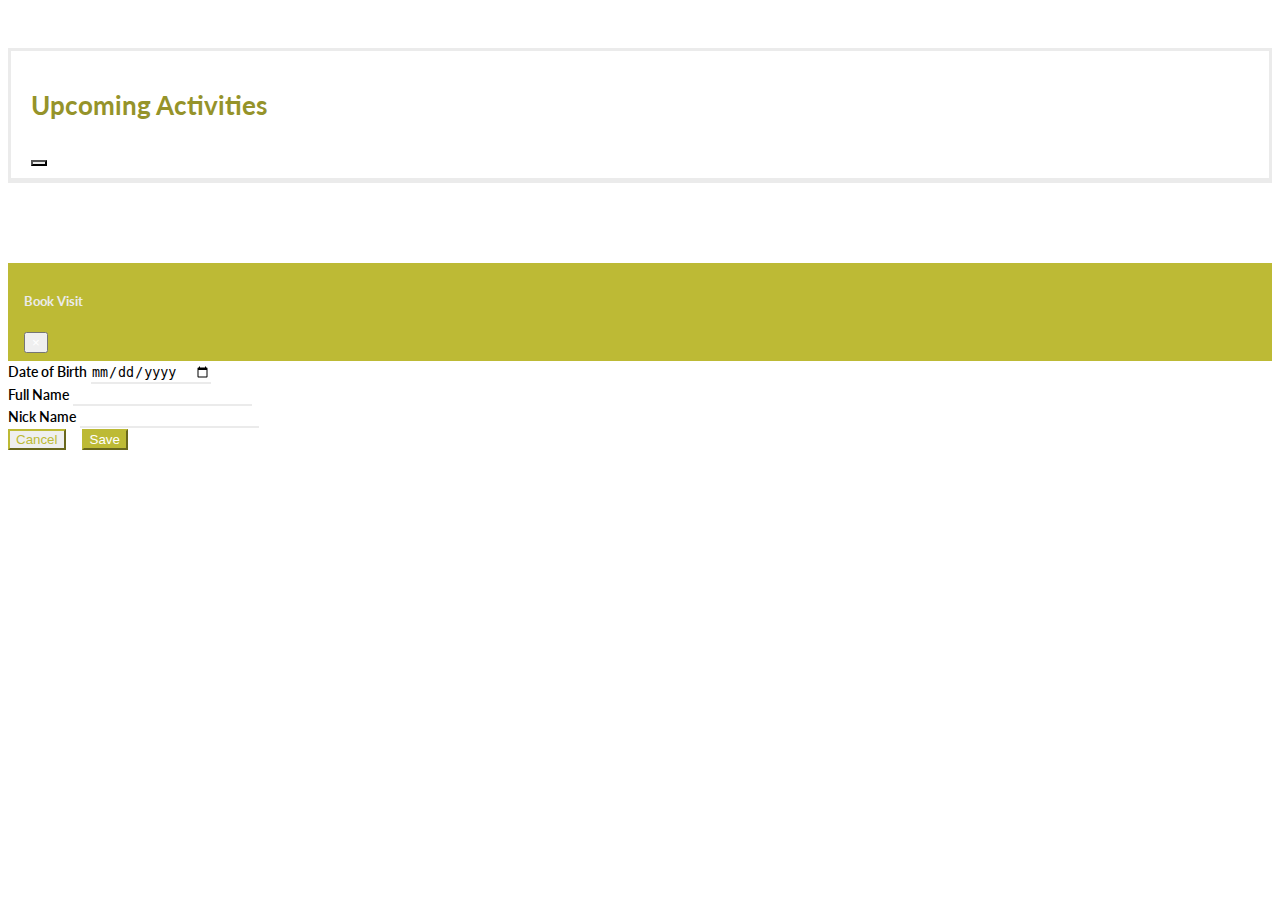
<file: metaDesign/index.html>
<!doctype html>
<html lang="en">

<head>
    <!-- Required meta tags -->
    <meta charset="utf-8">
    <meta name="viewport" content="width=device-width, initial-scale=1, shrink-to-fit=no">

    <!-- Bootstrap CSS -->
    <link rel="stylesheet" href="https://cdn.jsdelivr.net/npm/bootstrap@4.5.3/dist/css/bootstrap.min.css"
        integrity="sha384-TX8t27EcRE3e/ihU7zmQxVncDAy5uIKz4rEkgIXeMed4M0jlfIDPvg6uqKI2xXr2" crossorigin="anonymous">
    <link rel="stylesheet" href="https://cdnjs.cloudflare.com/ajax/libs/font-awesome/5.15.1/css/all.min.css"
        integrity="sha512-+4zCK9k+qNFUR5X+cKL9EIR+ZOhtIloNl9GIKS57V1MyNsYpYcUrUeQc9vNfzsWfV28IaLL3i96P9sdNyeRssA=="
        crossorigin="anonymous" />
    <link rel="stylesheet" href="./assets/css/style.css" />
    <title>MetaDesign | Demo</title>
</head>

<body>
    <header></header>

    <main>
        <!-- Book Visit Start -->
        <section class="book-visit">
            <div class="container-fluid">
                <div class="row">
                    <div class="col-md-6 col-lg-5 col-xl-4">
                        <div class="upcoming-activities">
                            <div class="card-head d-flex justify-content-between align-items-center">
                                <h3>Upcoming Activities</h3>
                                <!-- Button trigger modal -->
                                <button type="button" class="btn btn-light btn-lg rounded-circle" data-toggle="modal"
                                    data-target="#bookModal">
                                    <i class="fas fa-plus"></i>
                                </button>
                            </div>
                            <!-- Book Visit Card Wrap -->
                            <div id="itemWrap">

                            </div>
                        </div>
                    </div>
                </div>
            </div>
        </section>
        <!-- End -->

        <!-- Modal -->
        <div class="modal fade" id="bookModal" tabindex="-1" aria-labelledby="bookModalLabel" aria-hidden="true">
            <div class="modal-dialog modal-dialog-centered">
                <div class="modal-content">
                    <form id="bookVisit" class="form-wrap" action="#" method="POST">
                        <div class="modal-header">
                            <h5 class="modal-title" id="bookModalLabel">Book Visit</h5>
                            <button type="button" class="close" data-dismiss="modal" aria-label="Close">
                                <span aria-hidden="true">&times;</span>
                            </button>
                        </div>
                        <div class="modal-body">
                            <div class="form-group">
                                <label for="date">Date of Birth</label>
                                <input type="date" class="form-control" id="visitDate" />
                            </div>
                            <div class="form-group">
                                <label for="fullName">Full Name</label>
                                <input type="text" class="form-control" id="fullName" />
                            </div>
                            <div class="form-group">
                                <label for="nickName">Nick Name</label>
                                <input type="text" class="form-control" id="nickName" />
                            </div>
                        </div>
                        <div class="modal-footer">
                            <button type="button" class="btn btn-outline-light" data-dismiss="modal">Cancel</button>
                            <button type="submit" class="btn btn-light px-3" onclick="saveVisit()"
                                data-dismiss="modal">Save</button>
                        </div>
                    </form>

                </div>
            </div>
        </div>
    </main>

    <footer></footer>

    <!-- Optional JavaScript; choose one of the two! -->

    <!-- Option 1: jQuery and Bootstrap Bundle (includes Popper) -->
    <script src="https://code.jquery.com/jquery-3.5.1.slim.min.js"
        integrity="sha384-DfXdz2htPH0lsSSs5nCTpuj/zy4C+OGpamoFVy38MVBnE+IbbVYUew+OrCXaRkfj"
        crossorigin="anonymous"></script>
    <script src="https://cdn.jsdelivr.net/npm/bootstrap@4.5.3/dist/js/bootstrap.bundle.min.js"
        integrity="sha384-ho+j7jyWK8fNQe+A12Hb8AhRq26LrZ/JpcUGGOn+Y7RsweNrtN/tE3MoK7ZeZDyx"
        crossorigin="anonymous"></script>

    <!-- Option 2: jQuery, Popper.js, and Bootstrap JS
        <script src="https://code.jquery.com/jquery-3.5.1.slim.min.js" integrity="sha384-DfXdz2htPH0lsSSs5nCTpuj/zy4C+OGpamoFVy38MVBnE+IbbVYUew+OrCXaRkfj" crossorigin="anonymous"></script>
        <script src="https://cdn.jsdelivr.net/npm/popper.js@1.16.1/dist/umd/popper.min.js" integrity="sha384-9/reFTGAW83EW2RDu2S0VKaIzap3H66lZH81PoYlFhbGU+6BZp6G7niu735Sk7lN" crossorigin="anonymous"></script>
        <script src="https://cdn.jsdelivr.net/npm/bootstrap@4.5.3/dist/js/bootstrap.min.js" integrity="sha384-w1Q4orYjBQndcko6MimVbzY0tgp4pWB4lZ7lr30WKz0vr/aWKhXdBNmNb5D92v7s" crossorigin="anonymous"></script>
    -->

    <script src="assets/js/app.js"></script>
</body>

</html>
</file>
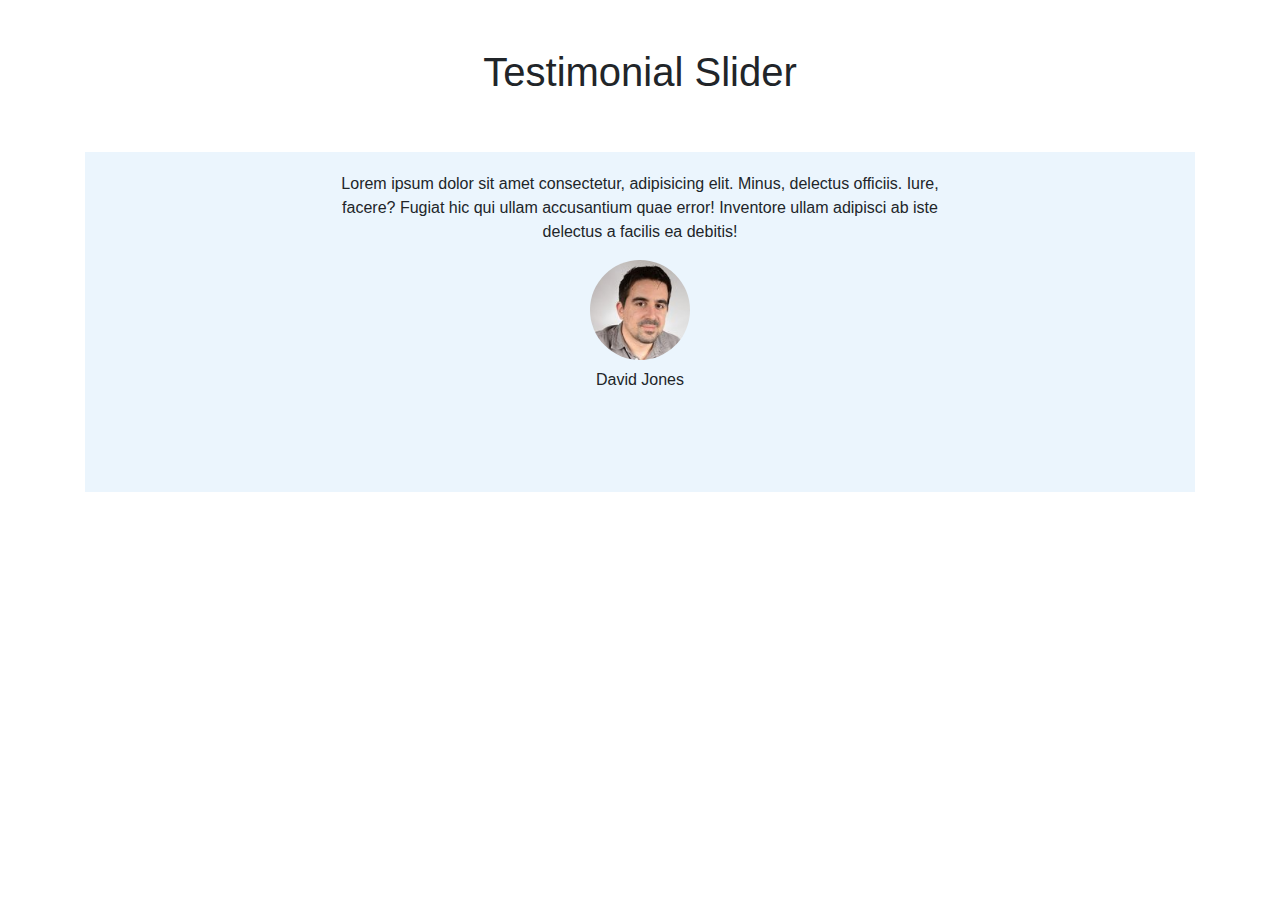
<file: Slider/index.html>
<!doctype html>
<html lang="en">

<head>
  <!-- Required meta tags -->
  <meta charset="utf-8">
  <meta name="viewport" content="width=device-width, initial-scale=1, shrink-to-fit=no">

  <!-- Bootstrap CSS -->
  <link rel="stylesheet" href="https://stackpath.bootstrapcdn.com/bootstrap/4.3.1/css/bootstrap.min.css"
    integrity="sha384-ggOyR0iXCbMQv3Xipma34MD+dH/1fQ784/j6cY/iJTQUOhcWr7x9JvoRxT2MZw1T" crossorigin="anonymous">

  <link rel="stylesheet" href="https://cdnjs.cloudflare.com/ajax/libs/font-awesome/5.11.2/css/all.min.css"
    integrity="sha256-+N4/V/SbAFiW1MPBCXnfnP9QSN3+Keu+NlB+0ev/YKQ=" crossorigin="anonymous" />

  <title>Slider</title>
  <style>
    .slider {
      position: relative;
      padding: 10px;
      background-color: #ebf5fd;
    }

    .slider .slider-content {
      margin: auto;
    }

    .slider .slider-content .slider-item {
      display: none;
    }

    .slider .slider-content .slider-item .user-img-container img {
      width: 100px;
    }

    .slider .slider-content .active-slide {
      display: block;
    }

    .slider .slider-buttons ul li {
      display: inline-block;
    }

    .slider .slider-buttons ul li a.active-dot {
      color: #2196f3 !important;
    }

    .slider .slider-buttons .slide-previous {
      left: 20px;
    }

    .slider .slider-buttons .slide-next {
      right: 20px;
    }

    .slider .slider-buttons .slide-previous,
    .slider .slider-buttons .slide-next {
      position: absolute;
      top: 50%;
      transform: translateY(-50%);
      color: #2196f3 !important;
    }

    @media (min-width: 400px) {
      .slider {
        padding: 20px;
      }

      .slider .slider-buttons .slide-previous {
        left: 40px;
      }

      .slider .slider-buttons .slide-next {
        right: 40px;
      }
    }

    @media(min-width: 767px) and (max-width: 900px) {
      .slider .slider-content {
        width: 70vw;
      }

      .slider .slider-buttons .slide-previous {
        left: 60px;
      }

      .slider .slider-buttons .slide-next {
        right: 60px;
      }
    }

    @media(min-width: 991px) {
      .slider .slider-content {
        width: 55vw;
        height: 260px;
      }

      .slider .slider-buttons .slide-previous {
        left: 100px;
      }

      .slider .slider-buttons .slide-next {
        right: 100px;
      }
    }

    @media (min-width: 1200px) {
      .slider .slider-content {
        width: 50vw;
      }
    }

    @media (min-width: 1440px) {
      .slider .slider-content {
        width: 40vw;
      }
    }

  </style>
</head>

<body>
  <main>
    <div class="testimonial-slider">
      <div class="container">
        <h1 class="text-center p-5">Testimonial Slider</h1>
        <div class="slider">
          <div class="slider-content">
            <div class="slider-item text-center active-slide" data-slide="1" id="1">
              <p>Lorem ipsum dolor sit amet consectetur, adipisicing elit. Minus, delectus officiis.
                Iure, facere?
                Fugiat hic qui ullam accusantium quae error! Inventore ullam adipisci ab iste delectus a facilis ea
                debitis!</p>
              <div class="user-img-container mb-2">
                <img class="img-fluid rounded-circle" src="./images/1.jpg" />
              </div>
              <p>David Jones</p>
            </div>
            <div class="slider-item text-center" data-slide="2" id="2">
              <p>Lorem ipsum dolor sit amet consectetur, adipisicing elit. Minus, delectus officiis.
                Fugiat hic qui ullam accusantium quae error! Inventore ullam adipisci ab iste delectus
                debitis ipsum dolor sit amet consectetur, adipisicing elit. Minus, delectus officiis.
                Fugiat hic qui ullam accusantium quae error! Inventore ullam adipisci ab iste delectus
                debitis!!</p>
              <div class="user-img-container mb-2">
                <img class="img-fluid rounded-circle" src="./images/2.jpg" />
              </div>
              <p>Anna Wayne</p>
            </div>
            <div class="slider-item text-center" data-slide="3" id="3">
              <p>Lorem ipsum dolor sit amet consectetur, adipisicing elit. Minus, delectus officiis.
                Iure, facere? Inventore ullam adipisci ab iste delectus a facilis ea
                debitis!</p>
              <div class="user-img-container mb-2">
                <img class="img-fluid rounded-circle" src="./images/3.jpg" />
              </div>
              <p>Jim Cook</p>
            </div>
          </div>
          <div class="slider-buttons">
            <!-- Slider Indicator Start -->
            <ul class="slider-indicator list-unstyled text-center">
              <li onclick="currentSlideDot(1)"><a href="#" data-dot='1' class="text-reset active-dot"><i
                    class="far fa-dot-circle"></i></a></li>
              <li onclick="currentSlideDot(2)"><a href="#" data-dot='2' class="text-reset"><i
                    class="far fa-dot-circle"></i></a></li>
              <li onclick="currentSlideDot(3)"><a href="#" data-dot='3' class="text-reset"><i
                    class="far fa-dot-circle"></i></a></li>
            </ul>
            <!-- Slider Indicator End -->

            <!-- Slider Arrows Start -->
            <a href="#" class="text-reset slide-previous" id="previous" onclick="slideChange(this)"><i
                class="fa fa-chevron-left"></i></a>
            <a href="#" class="text-reset slide-next" id="next" onclick="slideChange(this)"><i
                class="fa fa-chevron-right"></i></a>
            <!-- Slider Arrows End -->
          </div>
        </div>
      </div>
    </div>
  </main>

  <!-- Optional JavaScript -->
  <script>
    var slideLength = document.querySelectorAll(".slider-indicator li").length;

    function currentSlideDot(num) {
      let changeSlide = num;
      showSlide(changeSlide);
    }

    function slideChange(next) {
      var slideChangeId = next.id;
      var currentSlide = document.querySelectorAll('.active-slide')[0].id;
      var changeSlide = '';
      if (slideChangeId == 'next') {
        if (currentSlide == slideLength) {
          changeSlide = 1;
        } else {
          changeSlide = parseInt(currentSlide) + 1;
        }
      } else {
        if (currentSlide == 1) {
          changeSlide = slideLength;
        } else {
          changeSlide = parseInt(currentSlide) - 1;
        }
      }
      showSlide(changeSlide);
    }

    function showSlide(changeSlide) {
      //  Remove active-slide class from current slide
      document.querySelectorAll('.active-slide')[0].classList.remove('active-slide');
      //  add active-slide class to changing slide
      document.querySelector('[data-slide="' + changeSlide + '"]').classList.add('active-slide');

      //  Remove active-dot class from current slide Indicator
      document.querySelectorAll('.active-dot')[0].classList.remove('active-dot');

      //  Add active-dot class to changing slide Indicator
      document.querySelector('[data-dot="' + changeSlide + '"]').classList.add('active-dot');
    }
  </script>


  <!-- jQuery first, then Popper.js, then Bootstrap JS -->
  <script src="https://code.jquery.com/jquery-3.3.1.slim.min.js"
    integrity="sha384-q8i/X+965DzO0rT7abK41JStQIAqVgRVzpbzo5smXKp4YfRvH+8abtTE1Pi6jizo" crossorigin="anonymous">
  </script>
  <script src="https://cdnjs.cloudflare.com/ajax/libs/popper.js/1.14.7/umd/popper.min.js"
    integrity="sha384-UO2eT0CpHqdSJQ6hJty5KVphtPhzWj9WO1clHTMGa3JDZwrnQq4sF86dIHNDz0W1" crossorigin="anonymous">
  </script>
  <script src="https://stackpath.bootstrapcdn.com/bootstrap/4.3.1/js/bootstrap.min.js"
    integrity="sha384-JjSmVgyd0p3pXB1rRibZUAYoIIy6OrQ6VrjIEaFf/nJGzIxFDsf4x0xIM+B07jRM" crossorigin="anonymous">
  </script>
</body>

</html>
</file>
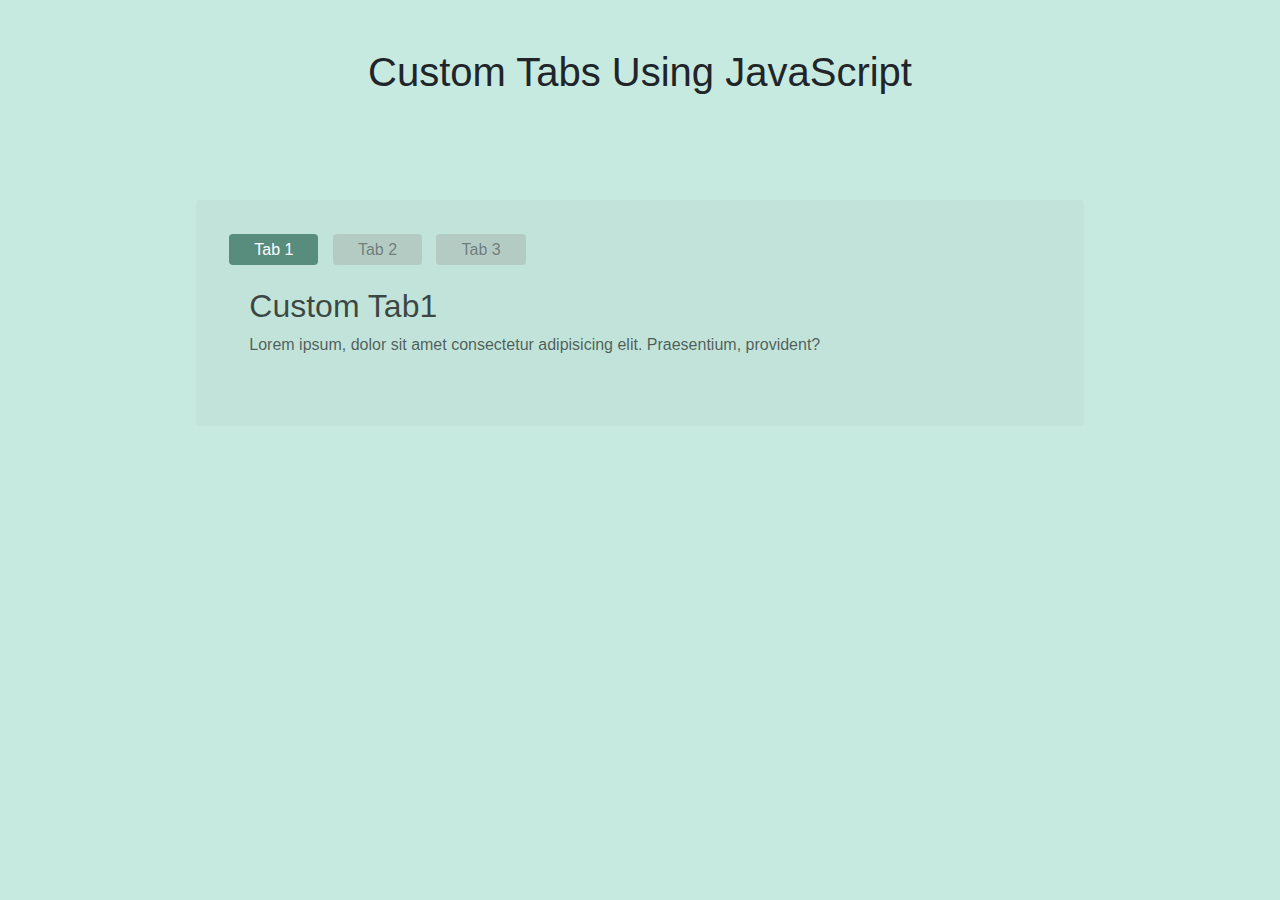
<file: Tabs/index.html>
<!doctype html>
<html lang="en">

<head>
  <!-- Required meta tags -->
  <meta charset="utf-8">
  <meta name="viewport" content="width=device-width, initial-scale=1, shrink-to-fit=no">

  <!-- Bootstrap CSS -->
  <link rel="stylesheet" href="https://stackpath.bootstrapcdn.com/bootstrap/4.3.1/css/bootstrap.min.css"
    integrity="sha384-ggOyR0iXCbMQv3Xipma34MD+dH/1fQ784/j6cY/iJTQUOhcWr7x9JvoRxT2MZw1T" crossorigin="anonymous">

  <title>JavaScript Custom Tab</title>

  <style>
    body {
      background-color: #c7eae0;
      font-family: 'sans-serif', sans-serif;
    }

    .tabs-container {
      margin: 5% 10%;
      background-color: #c1e3d9;
      padding: 3%;
      border-radius: 4px;
    }

    .tabs-container .tabs-menu ul {
      padding: 0;
      margin: 0;
    }

    .tabs-container .tabs-menu ul li {
      list-style-type: none;
      display: inline-block;
      margin: 5px;
    }

    .tabs-container .tabs-menu ul li:first-child {
      margin-left: 0;
    }

    .tabs-container .tabs-menu ul li a {
      text-decoration: none;
      color: rgba(0, 0, 0, 0.4);
      background-color: #b4cbc4;
      padding: 7px 25px;
      border-radius: 4px;
    }

    .tabs-menu ul li a.tab-active {
      background-color: #588d7d;
      color: #ffffff;
    }

    .tabs-container .tabs-content {
      padding: 20px;
    }

    .tab {
      display: none;
    }

    .tab h2 {
      color: rgba(0, 0, 0, .7);
    }

    .tab p {
      color: rgba(0, 0, 0, 0.6);
      text-align: justify;
    }

    .tab-data-active {
      display: block;
    }
  </style>

</head>

<body>
  <main>
    <div class="container">
      <h1 class="p-5 text-center">Custom Tabs Using JavaScript</h1>
      <div class="my-5">
        <div class="tabs-container">
          <div class="tabs-menu">
            <ul>
              <li><a href="#" class="tab-button tab-active" id="tab1" onclick="tabSwitch(this)">Tab 1</a></li>
              <li><a href="#" class="tab-button" id="tab2" onclick="tabSwitch(this)">Tab 2</a></li>
              <li><a href="#" class="tab-button" id="tab3" onclick="tabSwitch(this)">Tab 3</a></li>
            </ul>
          </div>
          <div class="tabs-content">
            <div class="tab tab-data-active" data-id="tab1">
              <h2>Custom Tab1</h2>
              <p>Lorem ipsum, dolor sit amet consectetur adipisicing elit. Praesentium, provident?</p>
            </div>
            <div class="tab" data-id="tab2">
              <h2>Custom Tab2</h2>
              <p>Lorem ipsum, dolor sit amet consectetur adipisicing elit. Praesentium, provident?</p>
            </div>
            <div class="tab" data-id="tab3">
              <h2>Custom Tab3</h2>
              <p>Lorem ipsum, dolor sit amet consectetur adipisicing elit. Praesentium, provident?</p>
            </div>
          </div>
        </div>
      </div>

    </div>
  </main>

  <!-- Optional JavaScript -->
  <script>
    function tabSwitch(btnTab) {
      // Get Clicked tab ID
      var tabId = btnTab.id;
      // Remove tab-active class from all tab buttons
      document.querySelectorAll('.tab-active')[0].classList.remove('tab-active');
      // Add tab-active class to clicked tab button
      document.getElementById(tabId).classList.add('tab-active');
      // Remove tab-data-active class from all tabs
      document.querySelectorAll('.tab-data-active')[0].classList.remove('tab-data-active');
      // Add tab-data-active class to selected tab
      document.querySelector('[data-id=' + tabId + ']').classList.add('tab-data-active');
    }
  </script>

  <!-- jQuery first, then Popper.js, then Bootstrap JS -->
  <script src="https://code.jquery.com/jquery-3.3.1.slim.min.js"
    integrity="sha384-q8i/X+965DzO0rT7abK41JStQIAqVgRVzpbzo5smXKp4YfRvH+8abtTE1Pi6jizo" crossorigin="anonymous">
  </script>
  <script src="https://cdnjs.cloudflare.com/ajax/libs/popper.js/1.14.7/umd/popper.min.js"
    integrity="sha384-UO2eT0CpHqdSJQ6hJty5KVphtPhzWj9WO1clHTMGa3JDZwrnQq4sF86dIHNDz0W1" crossorigin="anonymous">
  </script>
  <script src="https://stackpath.bootstrapcdn.com/bootstrap/4.3.1/js/bootstrap.min.js"
    integrity="sha384-JjSmVgyd0p3pXB1rRibZUAYoIIy6OrQ6VrjIEaFf/nJGzIxFDsf4x0xIM+B07jRM" crossorigin="anonymous">
  </script>
</body>

</html>
</file>
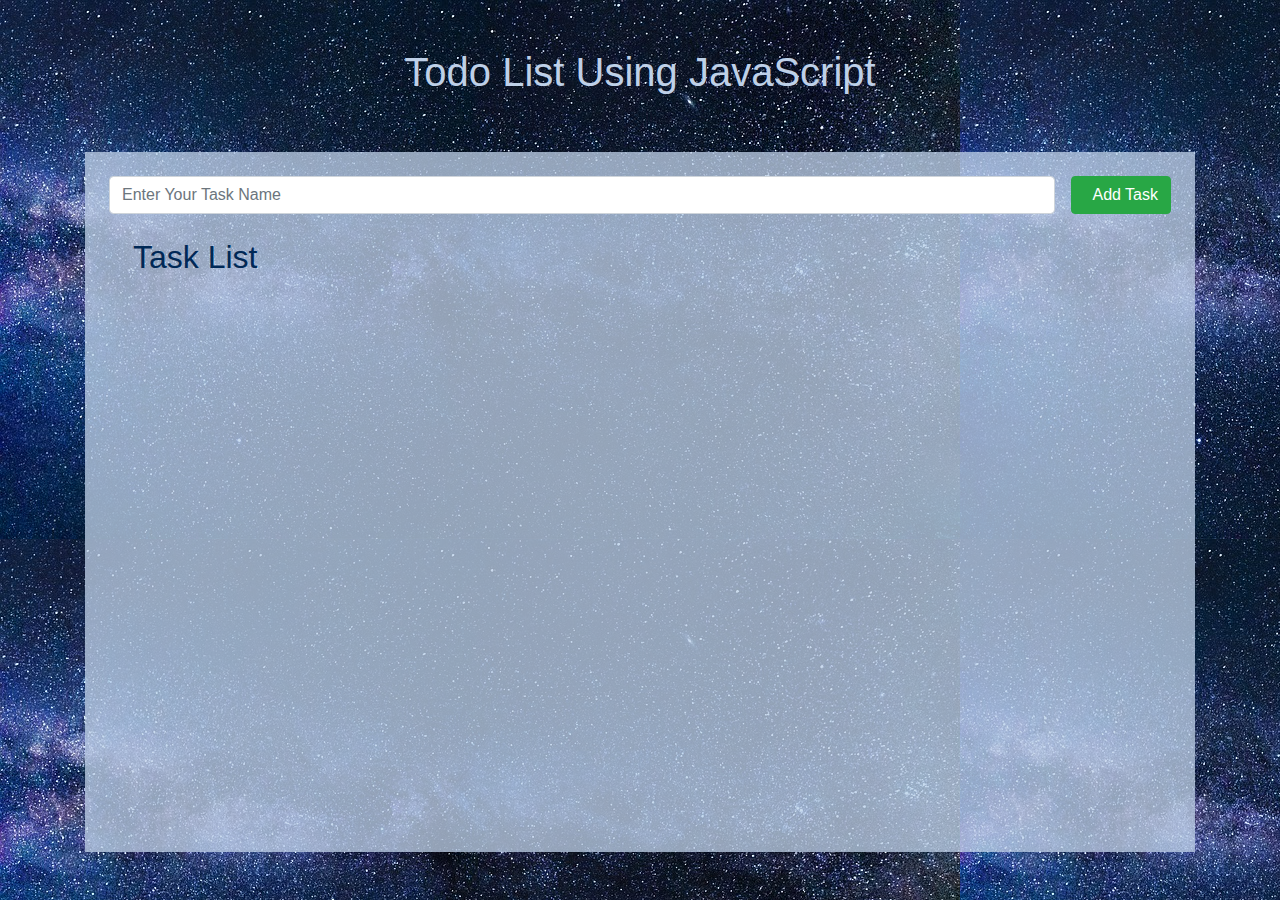
<file: Todo-List/index.html>
<!doctype html>
<html lang="en">

<head>
  <!-- Required meta tags -->
  <meta charset="utf-8">
  <meta name="viewport" content="width=device-width, initial-scale=1, shrink-to-fit=no">

  <!-- Bootstrap CSS -->
  <link rel="stylesheet" href="https://stackpath.bootstrapcdn.com/bootstrap/4.3.1/css/bootstrap.min.css"
    integrity="sha384-ggOyR0iXCbMQv3Xipma34MD+dH/1fQ784/j6cY/iJTQUOhcWr7x9JvoRxT2MZw1T" crossorigin="anonymous">
  <link rel="stylesheet" href="https://cdnjs.cloudflare.com/ajax/libs/font-awesome/5.11.2/css/all.min.css"
    integrity="sha256-+N4/V/SbAFiW1MPBCXnfnP9QSN3+Keu+NlB+0ev/YKQ=" crossorigin="anonymous" />

  <title>Todo List</title>

  <style>
    @media(min-width: 1320px) {
      .container {
        max-width: 1230px;
      }
    }
    @media(min-width: 1580px) {
      .container {
        max-width: 1440px;
      }
    }
    @media(min-width: 1920px) {
      .container {
        max-width: 1840px;
      }
    }
    @media(min-width: 2560px) {
      .container {
        max-width: 2360px;
      }
    }

    .todo-list-container {
      background-color: #bed0e8c4;
      min-height: calc(100vh - 200px);
    }

    .overlayStyle {
      position: absolute;
      background-color: rgba(0, 0, 0, 0.9);
      height: calc(100% - 85px);
      width: 100%;
      top: 85px;
      left: 0;
    }

    .overlay-close {
      position: absolute;
      top: 0px;
      right: 0px;
      color: #fff;
      font-size: 24px;
      background: none;
      border: none;
    }

    .overlay-close:focus {
      outline: none;
    }

    .update-button {
      display: none;
    }

    .notify-button:focus {
      box-shadow: none;
    }

    .task-list-header h2 {
      color: #002856;
    }

    .task-list-header .bell-outer {
      position: relative;
    }

    .task-list-header .circle-outer {
      position: absolute;
      right: 0px;
      bottom: 12px;
      color: #dd4045;
      font-size: 12px;
      display: none;
    }

    .task-list-header .circle-outer-display {
      display: block;
    }

    .priority-label {
      top: -30px;
      left: 50%;
      transform: translateX(-50%);
    }

    .priority-action {
      border-left: 2px solid black;
      padding-left: 20px;
      margin-left: 12px;
    }

    #taskList .task-item.hide-task {
      display: none !important;
    }

    .task-content p {
      color: #191c1f;
    }

    #todoContainer .dropleft .dropdown-toggle::before {
      display: none;
    }



    .task-list-header .option-buttons-container .dropdown-menu .dropdown-item {
      background-color: #253b50;
      margin: 4px 0;
      border-radius: 4px;
    }

    .task-list-header .option-buttons-container .dropdown-menu .dropdown-item p {
      color: #fff;
    }

    .task-list-header .option-buttons-container .dropdown-menu .hide-task-notify {
      display: none !important;
    }

    .background-banner {
      background-image: url('milky-way.jpg');
      /* background-position: right bottom, left top; */
      background-repeat: repeat;
      min-height: 100vh;
    }

    /* Image by <a href="https://pixabay.com/users/DarkWorkX-1664300/?utm_source=link-attribution&amp;utm_medium=referral&amp;utm_campaign=image&amp;utm_content=3645269">DarkWorkX</a> from <a href="https://pixabay.com/?utm_source=link-attribution&amp;utm_medium=referral&amp;utm_campaign=image&amp;utm_content=3645269">Pixabay</a> */
    .theme-text-color {
      color: #bed0e8;
    }
  </style>

</head>

<body>
  <main class="background-banner">
    <div class="todo-list">
      <div class="container pb-5">
        <h1 class="text-center p-5 theme-text-color">Todo List Using JavaScript</h1>
        <div class="todo-list-container p-4 position-relative" id="todoContainer">
          <form id="taskForm">
            <div class="task-adder d-flex justify-content-between align-items-center">
              <div class="flex-grow-1 mr-3">
                <input type="text" class="form-control" placeholder="Enter Your Task Name" id="enterTask" required />
              </div>
              <div id="taskAction">
                <button type="submit" id="addTaskButton" class="btn btn-success" onclick="addTask()"> <span
                    class="mr-2"><i class="fas fa-plus"></i></span><span>Add
                    Task</span></button>
              </div>
            </div>
          </form>

          <div class="d-flex justify-content-center align-items-center task-list-header">
            <h2 class="text-center p-4">Task List</h2>
            <div class="option-buttons-container ml-auto">

              <div class="dropdown dropleft">
                <button class="btn notify-button dropdown-toggle" type="button" id="dropdownMenu2"
                  data-toggle="dropdown" aria-haspopup="true" aria-expanded="false"><span class="bell-outer"><i
                      class="fas fa-2x fa-bell"></i><span id="bellCircle" class="circle-outer"><i
                        class="fas fa-circle"></i></span></span> </button>

                <div id="taskNotifiyContainer" class="dropdown-menu py-0 px-1 border-0" aria-labelledby="dropdownMenu2">

                </div>
              </div>
            </div>
          </div>


          <div class="task-list-container my-4" id="taskList">

          </div>

        </div>
      </div>
    </div>
  </main>

  <!-- Optional JavaScript -->
  <script>
    function addTask() {

      // Prevent from reloading page
      event.preventDefault();

      // Entered form data
      var enterTask = document.getElementById('enterTask').value;

      // Reset form field
      document.getElementById("taskForm").reset();

      // Get the length of total task item
      var taskItemCount = document.querySelectorAll('.task-item').length;
      // Convert string to number
      taskItemCount = parseInt(taskItemCount);

      // Create task item id as taskId 
      var taskItemIdLocal = taskItemCount + 1;

      taskItemIdLocal = 'taskId' + taskItemIdLocal;

      var targetDiv = document.getElementById("taskList").querySelectorAll('#' + taskItemIdLocal);

      if (targetDiv.length == 1) {
        var randomNumber = Math.floor((Math.random() * 100000000) + 1);
        taskItemIdLocal = taskItemCount + randomNumber;
        taskItemIdLocal = 'taskId' + taskItemIdLocal;
      }

      window.taskItemId = taskItemIdLocal;

      // Creating task item element parent 1 div
      var taskItemElement1 = document.createElement('div');
      // Set Attribute of task item element parent 1 div
      taskItemSetElement1 = taskItemElement1.setAttribute("id", taskItemId);
      taskItemSetElement1 = taskItemElement1.setAttribute("class",
        'task-item d-flex justify-content-between align-items-center my-2 py-4');
      // Append first div to taskList container
      var taskElement = document.getElementById("taskList");
      taskElement = taskElement1 = taskElement.appendChild(taskItemElement1);

      // Creating task item parent element immediate child 2 div
      var taskItemElement2 = document.createElement('div');
      // Set Attribute of parent element immediate child 2 div
      taskItemSetElement2 = taskItemElement2.setAttribute("class", 'task-content');
      // Append 2 element
      taskElement = taskElement.appendChild(taskItemElement2);

      // Creating task item 3 element p
      var taskItemElement3 = document.createElement('p');
      // Set Attribute of task item 3 element p
      taskItemSetElement3 = taskItemElement3.setAttribute("id", 'para-' + taskItemId);
      taskItemSetElement3 = taskItemElement3.setAttribute("class", 'mb-0');
      taskItemSetElement3 = taskItemElement3.innerText = enterTask;
      // Append 3 element
      taskElement = taskElement.appendChild(taskItemElement3);

      // Creating task item 4 element div
      var taskItemElement4 = document.createElement('div');
      // Set Attribute of task item 4 element div
      taskItemSetElement4 = taskItemElement4.setAttribute("class", 'task-buttons d-flex flex-shrink-0');
      // Append and assign 4 element
      taskElement = taskElement4 = taskElement1.appendChild(taskItemElement4);

      // Creating task item 5 element button
      var taskItemElement5 = document.createElement('button');
      // Set Attribute of task item 5 element button
      taskItemSetElement5 = taskItemElement5.setAttribute("id", 'edit-' + taskItemId);
      taskItemSetElement5 = taskItemElement5.setAttribute("class",
        'btn btn-primary d-flex align-items-center text-nowrap');
      taskItemSetElement5 = taskItemElement5.setAttribute("onclick", 'edtiTask(this)');
      // Append and assign 5 element
      taskElement = taskElement5 = taskElement.appendChild(taskItemElement5);

      // Creating task item 6 element span
      var taskItemElement6 = document.createElement('span');
      // Set Attribute of task item 6 element span
      taskItemSetElement6 = taskItemElement6.setAttribute("class", 'mr-2');
      // Append 6 element
      taskElement = taskElement.appendChild(taskItemElement6);

      // Creating task item 7 element icon
      var taskItemElement7 = document.createElement('i');
      // Set Attribute of task item 7 element icon
      taskItemSetElement7 = taskItemElement7.setAttribute("class", 'far fa-edit');
      // Append 7 element
      taskElement = taskElement.appendChild(taskItemElement7);

      // Creating task item 8 element span
      var taskItemElement8 = document.createElement('span');
      // Set Attribute of task item 8 element span
      taskItemSetElement8 = taskItemElement8.innerText = 'Edit';
      // Append 8 element
      taskElement = taskElement5.appendChild(taskItemElement8);

      // Creating task item 9 element button
      var taskItemElement9 = document.createElement('button');
      // Set Attribute of task item 9 element button
      taskItemSetElement9 = taskItemElement9.setAttribute("id", 'delete-' + taskItemId);
      taskItemSetElement9 = taskItemElement9.setAttribute("class",
        'btn btn-danger d-flex align-items-center text-nowrap mx-2');
      taskItemSetElement9 = taskItemElement9.setAttribute("onclick", 'deleteTask(this)');
      // Append 9 element
      taskElement = taskElement9 = taskElement4.appendChild(taskItemElement9);

      // Creating task item 10 element span
      var taskItemElement10 = document.createElement('span');
      // Set Attribute of task item 10 element span
      taskItemSetElement10 = taskItemElement10.setAttribute("class", 'mr-2');
      // Append and assign 10 element
      taskElement = taskElement10 = taskElement9.appendChild(taskItemElement10);

      // Creating task item 11 element icon
      var taskItemElement11 = document.createElement('i');
      // Set Attribute of task item 11 element icon
      taskItemSetElement11 = taskItemElement11.setAttribute("class", 'far fa-trash-alt');
      // Append 11 element
      taskElement = taskElement10.appendChild(taskItemElement11);

      // Creating task item 12 element span
      var taskItemElement12 = document.createElement('span');
      // Set Attribute of task item 12 element span
      taskItemSetElement12 = taskItemElement12.innerText = 'Delete';
      // Append and assign 12 element
      taskElement = taskElement9.appendChild(taskItemElement12);

      // Creating task item 13 element button hide
      var taskItemElement13 = document.createElement('button');
      taskItemSetElement13 = taskItemElement13.setAttribute("class",
        'btn btn-secondary d-flex align-items-center text-nowrap mr-2');
      taskItemSetElement13 = taskItemElement13.setAttribute("id", 'hide-' + taskItemId);
      taskItemSetElement13 = taskItemElement13.setAttribute("onclick", 'hideTask(this)');
      // Append and assign 13 element
      taskElement = taskElement13 = taskElement4.appendChild(taskItemElement13);

      // Creating task item 14 element span hide
      var taskItemElement14 = document.createElement('span');
      taskItemSetElement14 = taskItemElement14.setAttribute("class", 'mr-2');
      // Append and assign 14 element
      taskElement = taskElement14 = taskElement13.appendChild(taskItemElement14);

      // Creating task item 15 element span hide
      var taskItemElement15 = document.createElement('i');
      taskItemSetElement15 = taskItemElement15.setAttribute("class", 'far fa-eye-slash');
      // Append and assign 15 element
      taskElement = taskElement15 = taskElement14.appendChild(taskItemElement15);

      // Creating task item 16 element span hide
      var taskItemElement16 = document.createElement('span');
      taskItemSetElement16 = taskItemElement16.innerText = 'Hide';
      // Append and assign 16 element
      taskElement = taskElement16 = taskElement13.appendChild(taskItemElement16);

      // Creating task item 17 element div
      var taskItemElement17 = document.createElement('div');
      taskItemSetElement17 = taskItemElement17.setAttribute("class", 'text-center position-relative priority-action');
      // Append and assign 17 element
      taskElement = taskElement17 = taskElement4.appendChild(taskItemElement17);

      // Creating task item 18 element select
      var taskItemElement18 = document.createElement('label');
      taskItemSetElement18 = taskItemElement18.setAttribute("class", 'position-absolute priority-label');
      taskItemSetElement18 = taskItemElement18.innerText = 'Priority';
      taskElement = taskElement18 = taskElement17.appendChild(taskItemElement18);

      // Creating task item 19 element select
      var taskItemElement19 = document.createElement('div');
      taskItemSetElement19 = taskItemElement19.setAttribute("class",
        'd-flex justify-content-between align-items-center');
      taskElement = taskElement19 = taskElement17.appendChild(taskItemElement19);

      // Creating task item 20 element button
      var taskItemElement20 = document.createElement('button');
      // Set Attribute of task item 20 element button
      taskItemSetElement20 = taskItemElement20.setAttribute("id", 'priorityHi-' + taskItemId);
      taskItemSetElement20 = taskItemElement20.setAttribute("class",
        'btn btn-success d-flex align-items-center text-nowrap');
      taskItemSetElement20 = taskItemElement20.setAttribute("onclick", 'changePriority(this)');
      // Append and assign 20 element
      taskElement = taskElement20 = taskElement19.appendChild(taskItemElement20);

      // Creating task item 21 element span
      var taskItemElement21 = document.createElement('span');
      // Set Attribute of task item 21 element span
      taskItemSetElement21 = taskItemElement21.setAttribute("class", 'mr-2');
      // Append 21 element
      taskElement = taskElement21 = taskElement20.appendChild(taskItemElement21);

      // Creating task item 22 element icon
      var taskItemElement22 = document.createElement('i');
      // Set Attribute of task item 22 element icon
      taskItemSetElement22 = taskItemElement22.setAttribute("class", 'fas fa-long-arrow-alt-up');
      // Append 22 element
      taskElement = taskElement21 = taskElement.appendChild(taskItemElement22);

      // Creating task item 23 element span
      var taskItemElement23 = document.createElement('span');
      // Set Attribute of task item 23 element span
      taskItemSetElement23 = taskItemElement23.innerText = 'High';
      // Append 23 element
      taskElement = taskElement23 = taskElement20.appendChild(taskItemElement23);

      // Creating task item 24 element button
      var taskItemElement24 = document.createElement('button');
      // Set Attribute of task item 24 element button
      taskItemSetElement24 = taskItemElement24.setAttribute("id", 'priorityLo-' + taskItemId);
      taskItemSetElement24 = taskItemElement24.setAttribute("class",
        'btn btn-danger d-flex align-items-center text-nowrap mx-2');
      taskItemSetElement24 = taskItemElement24.setAttribute("onclick", 'changePriority(this)');
      // Append 24 element
      taskElement = taskElement24 = taskElement19.appendChild(taskItemElement24);

      // Creating task item 25 element span
      var taskItemElement25 = document.createElement('span');
      // Set Attribute of task item 25 element span
      taskItemSetElement25 = taskItemElement25.setAttribute("class", 'mr-2');
      // Append and assign 25 element
      taskElement = taskElement25 = taskElement24.appendChild(taskItemElement25);

      // Creating task item 26 element icon
      var taskItemElement26 = document.createElement('i');
      // Set Attribute of task item 26 element icon
      taskItemSetElement26 = taskItemElement26.setAttribute("class", 'fas fa-long-arrow-alt-down');
      // Append 26 element
      taskElement = taskElement25.appendChild(taskItemElement26);

      // Creating task item 27 element span
      var taskItemElement27 = document.createElement('span');
      // Set Attribute of task item 27 element span
      taskItemSetElement27 = taskItemElement27.innerText = 'Low';
      // Append and assign 27 element
      taskElement = taskElement24.appendChild(taskItemElement27);



      // Remove overlay on submit form
      if (document.getElementById('overlay') != null) {
        removeOverlay();
      }

    }

    // Edit task function (show overlay, focus on input field with selected task data, change Add task button with Update Task button, )
    function edtiTask(editButton) {
      var buttonId = editButton.id;

      window.taskId = buttonId.slice(5);
      window.paraId = document.getElementById('para-' + taskId);
      var para = paraId.innerHTML;
      document.getElementById('enterTask').value = para;

      // Create Update task button
      var updateButton = document.createElement('button');
      // Set Attribute of task item 5 element button
      buttonUpdateSet = updateButton.setAttribute("type", 'submit');
      buttonUpdateSet = updateButton.setAttribute("id", 'updateTaskButton');
      buttonUpdateSet = updateButton.setAttribute("class", 'btn btn-success');
      buttonUpdateSet = updateButton.setAttribute("onclick", 'updateTask()');

      actionBox = document.getElementById('taskAction')
      updateButtonElement = actionBox.appendChild(updateButton);

      var buttonUpdateSpan1 = document.createElement('span');
      buttonUpdateSetSpan1 = buttonUpdateSpan1.setAttribute("class", 'mr-2');
      updateButtonElement = updateButtonElement.appendChild(buttonUpdateSpan1);

      var buttonUpdateIcon = document.createElement('i');
      buttonUpdateIconSet = buttonUpdateIcon.setAttribute("class", 'fas fa-edit');

      updateButtonElement = updateButtonElement.appendChild(buttonUpdateIcon);

      var buttonUpdateSpan2 = document.createElement('span');
      updateButtonElementSet = buttonUpdateSpan2.innerText = 'Update Task';

      updateButtonElement = document.getElementById('updateTaskButton').appendChild(buttonUpdateSpan2);

      // Remove add task button
      var parentNode = document.getElementById("taskAction");
      var elementRemove = document.getElementById('addTaskButton');
      parentNode.removeChild(elementRemove);

      document.getElementById("enterTask").focus();

      todoContain = document.getElementById('todoContainer');

      // Creating Overlay element
      var overlayElement = document.createElement('div');
      // Set Attribute of Overlay   
      overlaySetElement = overlayElement.setAttribute("id", 'overlay');
      overlaySetElement = overlayElement.setAttribute("class", 'overlayStyle');
      todoContain.appendChild(overlayElement);

      // Creating Overlay close element
      var overlayElementClose = document.createElement('button');
      // Set Attribute of Overlay close   
      overlayElementCloseSet = overlayElementClose.setAttribute("class", 'overlay-close');
      overlayElementCloseSet = overlayElementClose.setAttribute("onclick", 'removeOverlay()');
      overlayElement.appendChild(overlayElementClose);

      // Creating Overlay close icon element
      var overlayElementCloseIcon = document.createElement('i');
      // Set Attribute of Overlay close icon   
      overlayElementCloseIconSet = overlayElementCloseIcon.setAttribute("class", 'fas fa-times-circle');
      overlayElementClose.appendChild(overlayElementCloseIcon);
    }


    // Update Task on Update task button
    function updateTask() {

      // Prevent from reloading page
      event.preventDefault();

      // Remove Update Task button
      var parentNode = document.getElementById("taskAction");
      var elementRemove = document.getElementById('updateTaskButton');
      parentNode.removeChild(elementRemove);

      // Add DOM Element Add Task button
      var addButton = document.createElement('button');
      // Set Attribute of task item 5 element button
      buttonAddSet = addButton.setAttribute("type", 'submit');
      buttonAddSet = addButton.setAttribute("id", 'addTaskButton');
      buttonAddSet = addButton.setAttribute("class", 'btn btn-success');
      buttonAddSet = addButton.setAttribute("onclick", 'addTask()');
      actionBox = document.getElementById('taskAction')
      addButtonElement = actionBox.appendChild(addButton);
      var buttonSpan1 = document.createElement('span');
      buttonSpanSet1 = buttonSpan1.setAttribute("class", 'mr-2');
      addButtonElement = addButtonElement.appendChild(buttonSpan1);
      var buttonIcon = document.createElement('i');
      buttonIconSet = buttonIcon.setAttribute("class", 'fas fa-plus');
      addButtonElement = addButtonElement.appendChild(buttonIcon);
      var buttonSpan2 = document.createElement('span');
      buttonAddElement = buttonSpan2.innerText = 'Add Task';
      addButtonElement = document.getElementById('addTaskButton').appendChild(buttonSpan2);

      // Updated form data
      var enterTask = document.getElementById('enterTask').value;
      document.getElementById('para-' + taskId).innerHTML = enterTask;
      document.getElementById("enterTask").blur();
      document.getElementById("taskForm").reset();
      removeOverlay();
    }

    // Remove Oerlay Function
    function removeOverlay() {
      document.getElementById("taskForm").reset();
      var parentNode = document.getElementById("todoContainer");
      var elementRemove = document.getElementById('overlay');
      parentNode.removeChild(elementRemove);

      if (document.getElementById('updateTaskButton') != null) {
        // Remove Update Task button
        createAddTaskButton();
      }
    }


    // Create and append Add Task Button
    function createAddTaskButton() {
      // Add DOM Element Add Task button
      var addButton = document.createElement('button');
      // Set Attribute of task item 5 element button
      buttonAddSet = addButton.setAttribute("type", 'submit');
      buttonAddSet = addButton.setAttribute("id", 'addTaskButton');
      buttonAddSet = addButton.setAttribute("class", 'btn btn-success');
      buttonAddSet = addButton.setAttribute("onclick", 'addTask()');
      actionBox = document.getElementById('taskAction')
      addButtonElement = actionBox.appendChild(addButton);
      var buttonSpan1 = document.createElement('span');
      buttonSpanSet1 = buttonSpan1.setAttribute("class", 'mr-2');
      addButtonElement = addButtonElement.appendChild(buttonSpan1);
      var buttonIcon = document.createElement('i');
      buttonIconSet = buttonIcon.setAttribute("class", 'fas fa-plus');
      addButtonElement = addButtonElement.appendChild(buttonIcon);
      var buttonSpan2 = document.createElement('span');
      buttonAddElement = buttonSpan2.innerText = 'Add Task';
      addButtonElement = document.getElementById('addTaskButton').appendChild(buttonSpan2);
      // Remove Update Task button
      var parentNode = document.getElementById("taskAction");
      var elementRemove = document.getElementById('updateTaskButton');
      parentNode.removeChild(elementRemove);
    }

    // Delete a selected task
    function deleteTask(deleteButton) {
      var buttonId = deleteButton.id;
      var taskId = buttonId.slice(7);
      // // Remove Update Task button
      var parentNode = document.getElementById("taskList");
      var elementRemove = document.getElementById(taskId);
      parentNode.removeChild(elementRemove);
      taskCount();

    }

    // Change Priority of selected task High or Low
    function changePriority(priority) {
      var buttonId = priority.id;
      var selectId = buttonId.slice(11);

      var prioritySet = buttonId.substring(
        buttonId.lastIndexOf("y") + 1,
        buttonId.lastIndexOf("-")
      );

      var eElement = document.getElementById('taskList'); // some E DOM instance
      var selectElementID = document.getElementById(selectId); //element which should be first in E

      if (prioritySet == 'Hi') {
        eElement.insertBefore(selectElementID, eElement.firstChild);
      } else if (prioritySet == 'Lo') {
        eElement.appendChild(selectElementID);
      }

    }

    // Hide task on click of hide button
    function hideTask(buttonHide) {
      var buttonId = buttonHide.id;

      window.buttonHideId = buttonId.slice(5);
      var elementHide = document.getElementById(buttonHideId);
      elementHide.classList.toggle('hide-task');

      var notifyButton = document.getElementById('bellCircle');
      notifyButton.classList.add('circle-outer-display');

      var elementId = elementHide.id;

      var taskParaId = 'para-' + elementId;

      notifyTaskId = 'notifyTask-' + elementId;

      var targetDiv = document.getElementById('taskNotifiyContainer').querySelectorAll('#' + notifyTaskId);
      if (targetDiv.length == 1) {

        showNotifyElement = document.getElementById(notifyTaskId);

        showNotifyElement.classList.toggle('hide-task-notify');

      } else {

        // Create Element in Notify container
        var notifyTaskItem = document.createElement('div');
        // Set Attribute of task item 5 element 
        notifyTaskSet = notifyTaskItem.setAttribute('id', 'notifyTask-' + elementId);
        notifyTaskSet = notifyTaskItem.setAttribute('class',
          'dropdown-item d-flex justify-content-between align-items-center px-3');

        notifyContainer = document.getElementById('taskNotifiyContainer')
        notifyTaskElement = notifyTaskElement1 = notifyContainer.appendChild(notifyTaskItem);

        // Create Element in Notify Item para
        var notifyTaskPara = document.createElement('p');
        // Set Attribute of task para 5 element 
        notifyParaSet = notifyTaskPara.setAttribute('id', 'taskPara-' + elementId);
        notifyParaSet = notifyTaskPara.setAttribute('class', 'mb-0 mr-3');

        hidePara = document.getElementById(taskParaId).innerHTML;
        notifyTaskParaSet = notifyTaskPara.innerText = hidePara;

        notifyTaskElement = notifyTaskElement2 = notifyTaskElement1.appendChild(notifyTaskPara);

        // Create Element in Notify Item button
        var notifyTaskButton = document.createElement('button');
        // Set Attribute of task button 5 element 
        notifyTaskButtonSet = notifyTaskButton.setAttribute('id', 'notifyBtn-' + elementId);
        notifyTaskButtonSet = notifyTaskButton.setAttribute('class', 'btn btn-primary btn-sm');
        notifyTaskButtonSet = notifyTaskButton.setAttribute('onclick', 'showTaskNotify(this)');
        notifyTaskButtonSet = notifyTaskButton.setAttribute('type', 'button');
        notifyTaskButtonSet = notifyTaskButton.innerText = 'Show';

        notifyTaskElement = notifyTaskElement3 = notifyTaskElement1.appendChild(notifyTaskButton);
        taskCount();
      }
    }

    // Show Notify Task
    function showTaskNotify(showNotifyButton) {
      var buttonId = showNotifyButton.id;
      window.showTaskId = buttonId.slice(10);
      showElement = document.getElementById(showTaskId);
      showElement.classList.toggle('hide-task');
      hideElement = document.getElementById('notifyTask-' + showTaskId);
      hideElement.classList.toggle('hide-task-notify');

      taskCount();
    }

    // // Count Notifications
    function taskCount() {
      var containerId = document.getElementById('taskNotifiyContainer');
      childCount = containerId.childElementCount;
      children = document.querySelectorAll('#taskNotifiyContainer .hide-task-notify');
      children = children.length;

      if (children == childCount) {
        var element = document.getElementById("bellCircle");
        element.classList.remove("circle-outer-display");
      }
    }
  </script>

  <!-- jQuery first, then Popper.js, then Bootstrap JS -->
  <script src="https://code.jquery.com/jquery-3.3.1.slim.min.js"
    integrity="sha384-q8i/X+965DzO0rT7abK41JStQIAqVgRVzpbzo5smXKp4YfRvH+8abtTE1Pi6jizo" crossorigin="anonymous">
  </script>
  <script src="https://cdnjs.cloudflare.com/ajax/libs/popper.js/1.14.7/umd/popper.min.js"
    integrity="sha384-UO2eT0CpHqdSJQ6hJty5KVphtPhzWj9WO1clHTMGa3JDZwrnQq4sF86dIHNDz0W1" crossorigin="anonymous">
  </script>
  <script src="https://stackpath.bootstrapcdn.com/bootstrap/4.3.1/js/bootstrap.min.js"
    integrity="sha384-JjSmVgyd0p3pXB1rRibZUAYoIIy6OrQ6VrjIEaFf/nJGzIxFDsf4x0xIM+B07jRM" crossorigin="anonymous">
  </script>
</body>

</html>
</file>
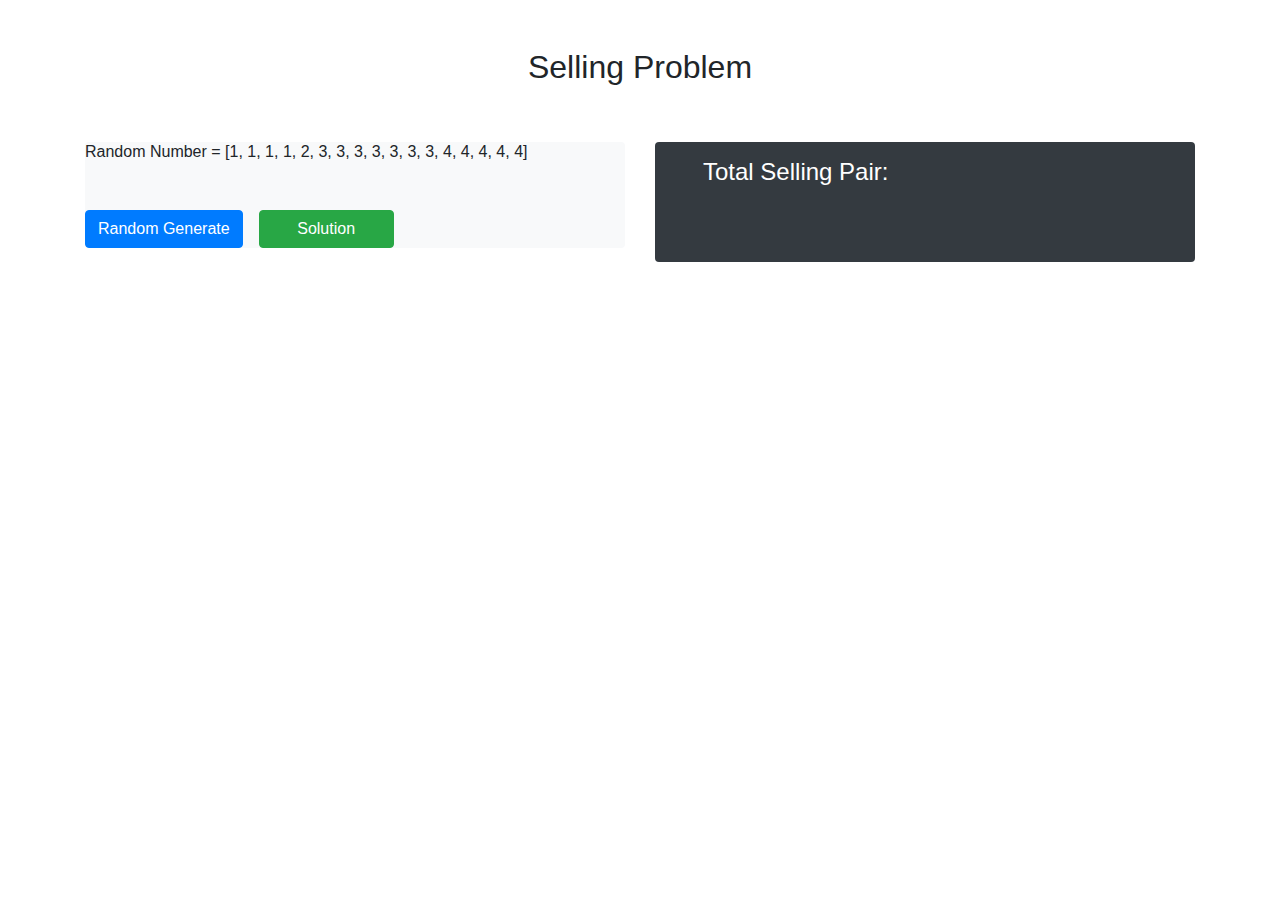
<file: socks-pair.html>
<!doctype html>
<html lang="en">

<head>
  <!-- Required meta tags -->
  <meta charset="utf-8">
  <meta name="viewport" content="width=device-width, initial-scale=1, shrink-to-fit=no">

  <!-- Bootstrap CSS -->
  <link rel="stylesheet" href="https://stackpath.bootstrapcdn.com/bootstrap/4.3.1/css/bootstrap.min.css"
    integrity="sha384-ggOyR0iXCbMQv3Xipma34MD+dH/1fQ784/j6cY/iJTQUOhcWr7x9JvoRxT2MZw1T" crossorigin="anonymous">

  <title>Selling Problem</title>

  <style>
    .right-box {
      min-height: 120px;
    }
  </style>
</head>

<body>
  <main>
    <div class="container">
      <div class="row my-5">
        <div class="col-12">
          <h2 class="text-center">Selling Problem</h2>
        </div>
        <div class="col-md-6">
          <div class="left-box rounded bg-light">
            <h6 class="my-5">Random Number = [1, 1, 1, 1, 2, 3, 3, 3, 3, 3, 3, 3, 4, 4, 4, 4, 4]</h6>
            <div class="d-flex align-items-center pt-0  ">
              <button class="btn btn-primary" onclick="randomNum()">Random Generate</button>
              <button class="mx-3 btn btn-success w-25" onclick="solveProb()">Solution</button>
            </div>
          </div>
        </div>
        <div class="col-md-6">
          <div class="right-box mt-5 px-5 pt-3 bg-dark text-white rounded" id="totalPair">
            <h4 class="mb-4">Total Selling Pair: <span class="ml-5"></span></h4>

          </div>
        </div>
      </div>

    </div>
  </main>
  <!-- Optional JavaScript -->
  <script>
    function solveProb() {
      var sockArray = [1, 1, 1, 1, 2, 3, 3, 3, 3, 3, 3, 3, 4, 4, 4, 4, 4];
      var node = document.createElement("p");
      var textnode = document.createTextNode(sockArray);
      node.appendChild(textnode);
      document.getElementById("totalPair").appendChild(node);
    }
  </script>
  <!-- jQuery first, then Popper.js, then Bootstrap JS -->
  <script src="https://code.jquery.com/jquery-3.3.1.slim.min.js"
    integrity="sha384-q8i/X+965DzO0rT7abK41JStQIAqVgRVzpbzo5smXKp4YfRvH+8abtTE1Pi6jizo" crossorigin="anonymous">
  </script>
  <script src="https://cdnjs.cloudflare.com/ajax/libs/popper.js/1.14.7/umd/popper.min.js"
    integrity="sha384-UO2eT0CpHqdSJQ6hJty5KVphtPhzWj9WO1clHTMGa3JDZwrnQq4sF86dIHNDz0W1" crossorigin="anonymous">
  </script>
  <script src="https://stackpath.bootstrapcdn.com/bootstrap/4.3.1/js/bootstrap.min.js"
    integrity="sha384-JjSmVgyd0p3pXB1rRibZUAYoIIy6OrQ6VrjIEaFf/nJGzIxFDsf4x0xIM+B07jRM" crossorigin="anonymous">
  </script>
</body>

</html>
</file>
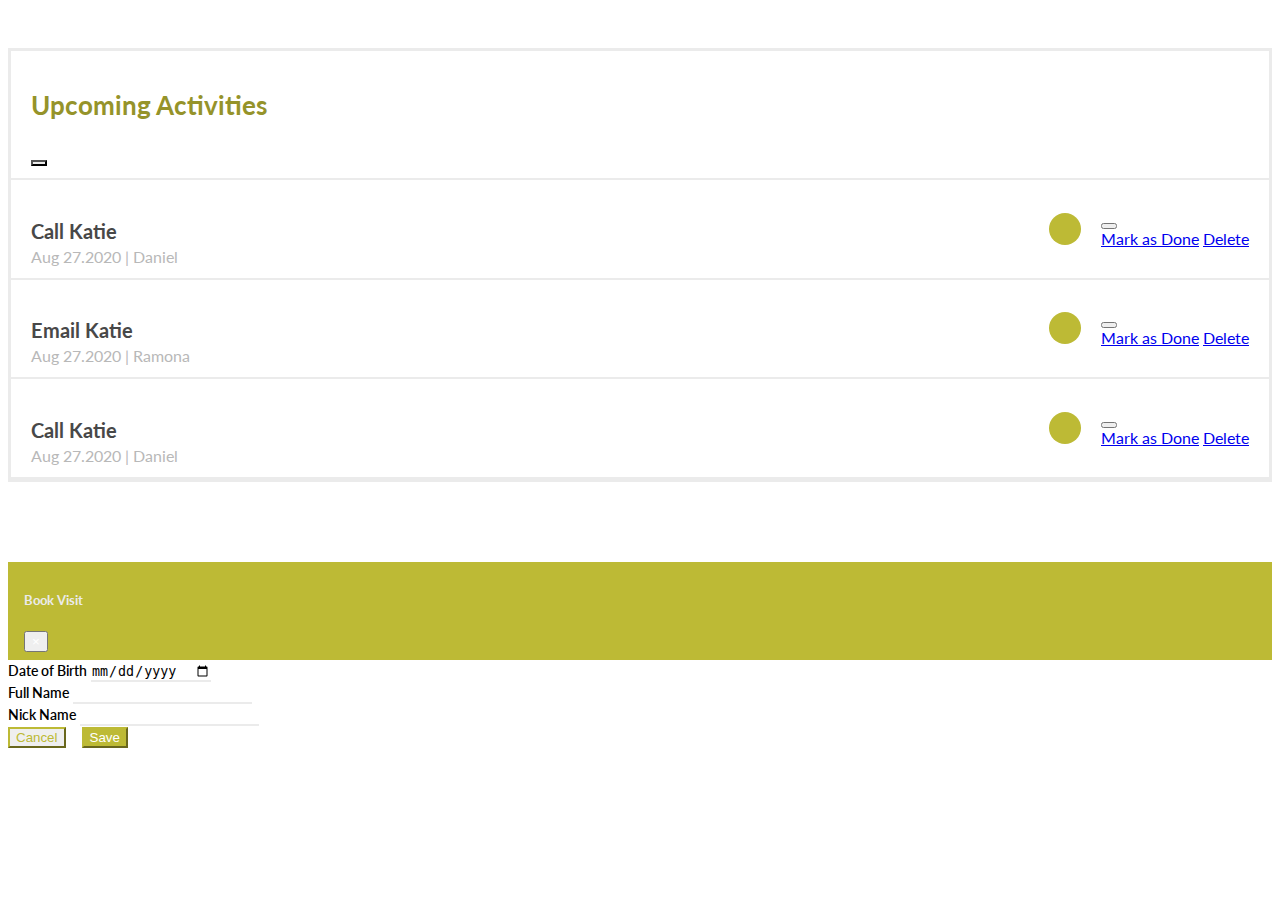
<file: metaDesign/layout.html>
<!doctype html>
<html lang="en">

<head>
    <!-- Required meta tags -->
    <meta charset="utf-8">
    <meta name="viewport" content="width=device-width, initial-scale=1, shrink-to-fit=no">

    <!-- Bootstrap CSS -->
    <link rel="stylesheet" href="https://cdn.jsdelivr.net/npm/bootstrap@4.5.3/dist/css/bootstrap.min.css"
        integrity="sha384-TX8t27EcRE3e/ihU7zmQxVncDAy5uIKz4rEkgIXeMed4M0jlfIDPvg6uqKI2xXr2" crossorigin="anonymous">
    <link rel="stylesheet" href="https://cdnjs.cloudflare.com/ajax/libs/font-awesome/5.15.1/css/all.min.css"
        integrity="sha512-+4zCK9k+qNFUR5X+cKL9EIR+ZOhtIloNl9GIKS57V1MyNsYpYcUrUeQc9vNfzsWfV28IaLL3i96P9sdNyeRssA=="
        crossorigin="anonymous" />
    <link rel="stylesheet" href="./assets/css/style.css" />
    <title>MetaDesign | Demo</title>
</head>

<body>
    <header></header>

    <main>
        <!-- Book Visit Start -->
        <section class="book-visit">
            <div class="container-fluid">
                <div class="row">
                    <div class="col-md-6 col-lg-5 col-xl-4">
                        <div class="upcoming-activities">
                            <div class="card-head d-flex justify-content-between align-items-center">
                                <h3>Upcoming Activities</h3>
                                <!-- Button trigger modal -->
                                <button type="button" class="btn btn-light btn-lg rounded-circle" data-toggle="modal"
                                    data-target="#bookModal">
                                    <i class="fas fa-plus"></i>
                                </button>
                            </div>

                            <div id="itemWrap">
                                <!-- Saved Item Start -->
                                <div class="saved-item">
                                    <div class="left-side">
                                        <h4>Call Katie</h4>
                                        <span>Aug 27.2020</span> <span class="mx-2">|</span> <span>Daniel</span>
                                    </div>
                                    <div class="right-side">
                                        <span class="circle-check"><i class="fas fa-check"></i></span>
                                        <!-- Ellipsis Dropdown Start -->
                                        <div class="dropdown">
                                            <button class="btn dropdown-toggle" type="button" id="dropdownMenuButton"
                                                data-toggle="dropdown" aria-haspopup="true" aria-expanded="false">
                                                <i class="fas fa-ellipsis-v fa-2x"></i>
                                            </button>
                                            <div class="dropdown-menu dropdown-menu-right"
                                                aria-labelledby="dropdownMenuButton">
                                                <a class="dropdown-item" href="#">Mark as Done</a>
                                                <a class="dropdown-item" href="#">Delete</a>
                                            </div>
                                        </div>
                                        <!-- End -->
                                    </div>
                                </div>
                                <!-- End -->

                                <!-- Saved Item Start -->
                                <div class="saved-item">
                                    <div class="left-side">
                                        <h4>Email Katie</h4>
                                        <span>Aug 27.2020</span> <span class="mx-2">|</span> <span>Ramona</span>
                                    </div>
                                    <div class="right-side">
                                        <span class="circle-check d-none"><i class="fas fa-check"></i></span>
                                        <!-- Ellipsis Dropdown Start -->
                                        <div class="dropdown">
                                            <button class="btn dropdown-toggle" type="button" id="dropdownMenuButton"
                                                data-toggle="dropdown" aria-haspopup="true" aria-expanded="false">
                                                <i class="fas fa-ellipsis-v fa-2x"></i>
                                            </button>
                                            <div class="dropdown-menu dropdown-menu-right"
                                                aria-labelledby="dropdownMenuButton">
                                                <a class="dropdown-item" href="#">Mark as Done</a>
                                                <a class="dropdown-item" href="#">Delete</a>
                                            </div>
                                        </div>
                                        <!-- End -->
                                    </div>
                                </div>
                                <!-- End -->

                                <!-- Saved Item Start -->
                                <div class="saved-item">
                                    <div class="left-side">
                                        <h4>Call Katie</h4>
                                        <span>Aug 27.2020</span> <span class="mx-2">|</span> <span>Daniel</span>
                                    </div>
                                    <div class="right-side">
                                        <span class="circle-check d-none"><i class="fas fa-check"></i></span>
                                        <!-- Ellipsis Dropdown Start -->
                                        <div class="dropdown">
                                            <button class="btn dropdown-toggle" type="button" id="dropdownMenuButton"
                                                data-toggle="dropdown" aria-haspopup="true" aria-expanded="false">
                                                <i class="fas fa-ellipsis-v fa-2x"></i>
                                            </button>
                                            <div class="dropdown-menu dropdown-menu-right"
                                                aria-labelledby="dropdownMenuButton">
                                                <a class="dropdown-item" href="#">Mark as Done</a>
                                                <a class="dropdown-item" href="#">Delete</a>
                                            </div>
                                        </div>
                                        <!-- End -->
                                    </div>
                                </div>
                                <!-- End -->
                            </div>
                        </div>
                    </div>
                </div>
            </div>
        </section>
        <!-- End -->

        <!-- Modal -->
        <div class="modal fade" id="bookModal" tabindex="-1" aria-labelledby="bookModalLabel" aria-hidden="true">
            <div class="modal-dialog modal-dialog-centered">
                <div class="modal-content">
                    <div class="modal-header">
                        <h5 class="modal-title" id="bookModalLabel">Book Visit</h5>
                        <button type="button" class="close" data-dismiss="modal" aria-label="Close">
                            <span aria-hidden="true">&times;</span>
                        </button>
                    </div>
                    <div class="modal-body">
                        <form id="bookVisit" class="form-wrap" action="#" method="POST">
                            <div class="form-group">
                                <label for="date">Date of Birth</label>
                                <input type="date" class="form-control" id="visitDate" />
                            </div>
                            <div class="form-group">
                                <label for="fullName">Full Name</label>
                                <input type="text" class="form-control" id="fullName" />
                            </div>
                            <div class="form-group">
                                <label for="nickName">Nick Name</label>
                                <input type="text" class="form-control" id="nickName" />
                            </div>
                        </form>
                    </div>
                    <div class="modal-footer">
                        <button type="button" class="btn btn-outline-light" data-dismiss="modal">Cancel</button>
                        <button type="button" class="btn btn-light px-3" onclick="saveVisit()"
                            data-dismiss="modal">Save</button>
                    </div>
                </div>
            </div>
        </div>
    </main>

    <footer></footer>

    <!-- Optional JavaScript; choose one of the two! -->

    <!-- Option 1: jQuery and Bootstrap Bundle (includes Popper) -->
    <script src="https://code.jquery.com/jquery-3.5.1.slim.min.js"
        integrity="sha384-DfXdz2htPH0lsSSs5nCTpuj/zy4C+OGpamoFVy38MVBnE+IbbVYUew+OrCXaRkfj"
        crossorigin="anonymous"></script>
    <script src="https://cdn.jsdelivr.net/npm/bootstrap@4.5.3/dist/js/bootstrap.bundle.min.js"
        integrity="sha384-ho+j7jyWK8fNQe+A12Hb8AhRq26LrZ/JpcUGGOn+Y7RsweNrtN/tE3MoK7ZeZDyx"
        crossorigin="anonymous"></script>

    <!-- Option 2: jQuery, Popper.js, and Bootstrap JS
    <script src="https://code.jquery.com/jquery-3.5.1.slim.min.js" integrity="sha384-DfXdz2htPH0lsSSs5nCTpuj/zy4C+OGpamoFVy38MVBnE+IbbVYUew+OrCXaRkfj" crossorigin="anonymous"></script>
    <script src="https://cdn.jsdelivr.net/npm/popper.js@1.16.1/dist/umd/popper.min.js" integrity="sha384-9/reFTGAW83EW2RDu2S0VKaIzap3H66lZH81PoYlFhbGU+6BZp6G7niu735Sk7lN" crossorigin="anonymous"></script>
    <script src="https://cdn.jsdelivr.net/npm/bootstrap@4.5.3/dist/js/bootstrap.min.js" integrity="sha384-w1Q4orYjBQndcko6MimVbzY0tgp4pWB4lZ7lr30WKz0vr/aWKhXdBNmNb5D92v7s" crossorigin="anonymous"></script>
    -->

</body>

</html>
</file>
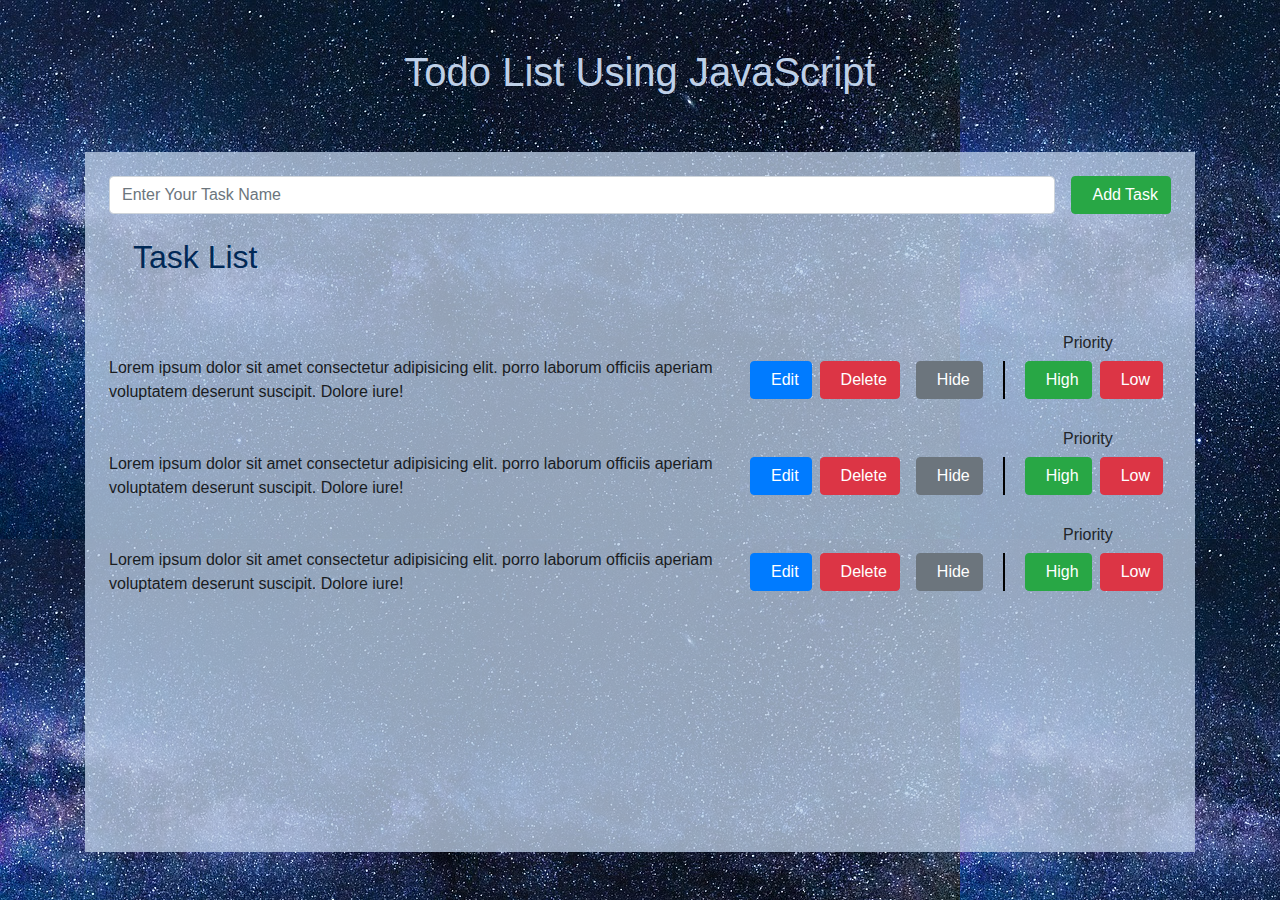
<file: Todo-List/layout.html>
<!doctype html>
<html lang="en">

<head>
    <!-- Required meta tags -->
    <meta charset="utf-8">
    <meta name="viewport" content="width=device-width, initial-scale=1, shrink-to-fit=no">

    <!-- Bootstrap CSS -->
    <link rel="stylesheet" href="https://stackpath.bootstrapcdn.com/bootstrap/4.3.1/css/bootstrap.min.css"
        integrity="sha384-ggOyR0iXCbMQv3Xipma34MD+dH/1fQ784/j6cY/iJTQUOhcWr7x9JvoRxT2MZw1T" crossorigin="anonymous">
    <link rel="stylesheet" href="https://cdnjs.cloudflare.com/ajax/libs/font-awesome/5.11.2/css/all.min.css"
        integrity="sha256-+N4/V/SbAFiW1MPBCXnfnP9QSN3+Keu+NlB+0ev/YKQ=" crossorigin="anonymous" />

    <title>Todo List</title>

    <link rel="stylesheet" href="./todo-list-layout.css">

</head>

<body>
    <main class="background-banner">
        <div class="todo-list">
            <div class="container">
                <h1 class="text-center theme-text-color p-5">Todo List Using JavaScript</h1>

                <div class="todo-list-container p-4 position-relative" id="todoContainer">
                    <form id="taskForm">
                        <div class="task-adder d-flex justify-content-between align-items-center">
                            <div class="flex-grow-1 mr-3">
                                <input type="text" class="form-control" placeholder="Enter Your Task Name"
                                    id="enterTask" required />
                            </div>
                            <div id="taskAction">
                                <button type="submit" id="addTaskButton" class="btn btn-success"
                                    onclick="addTask(this)">
                                    <span class="mr-2"><i class="fas fa-plus"></i></span><span>Add
                                        Task</span></button>
                                <button type="submit" id="updateTaskButton" class="btn btn-success update-button"
                                    onclick="updateTask()"> <span class="mr-2"><i class="fas fa-edit"></i></span>
                                    <span>Update
                                        Task</span></button>
                            </div>
                        </div>
                    </form>

                    <div class="d-flex justify-content-center align-items-center task-list-header">
                        <h2 class="text-center p-4">Task List</h2>
                        <div class="option-buttons-container ml-auto">

                            <div class="dropdown dropleft">
                                <button class="btn notify-button dropdown-toggle" type="button" id="dropdownMenu2"
                                    data-toggle="dropdown" aria-haspopup="true" aria-expanded="false"><span
                                        class="bell-outer"><i class="fas fa-2x fa-bell"></i><span id="bellCircle"
                                            class="circle-outer"><i class="fas fa-circle"></i></span></span> </button>

                                <div id="taskNotifiyContainer" class="dropdown-menu py-0 px-1"
                                    aria-labelledby="dropdownMenu2">
                                    <div id="notifyTask-taskId1"
                                        class="dropdown-item d-flex justify-content-between align-items-center px-3 my-1">
                                        <p id="taskPara-taskId1" class="mb-0 mr-3">Lorem ipsum
                                            consectetur elit.</p><button id="notifyBtn-taskId1"
                                            class="btn btn-primary btn-sm" onclick="showTaskNotify(this)"
                                            type="button">Show</button>
                                    </div>
                                    <div id="notifyTask-taskId2"
                                        class="dropdown-item d-flex justify-content-between align-items-center px-3 my-1">
                                        <p id="taskPara-taskId2" class="mb-0 mr-3">Lorem ipsum
                                            consectetur elit.</p><button id="notifyBtn-taskId2"
                                            class="btn btn-primary btn-sm" onclick="showTaskNotify(this)"
                                            type="button">Show</button>
                                    </div>
                                    <div id="notifyTask-taskId3"
                                        class="dropdown-item d-flex justify-content-between align-items-center px-3 my-1">
                                        <p id="taskPara-taskId3" class="mb-0 mr-3">Lorem ipsum est consequuntur.</p>
                                        <button id="notifyBtn-taskId3" class="btn btn-primary btn-sm"
                                            onclick="showTaskNotify(this)" type="button">Show</button>
                                    </div>
                                </div>
                            </div>
                        </div>
                    </div>


                    <div class="task-list-container my-4" id="taskList">
                        <!-- Task Item Layout -->
                        <div class="task-item d-flex justify-content-between align-items-center py-4">
                            <div class="task-content">
                                <p class="mb-0">Lorem ipsum dolor sit amet consectetur adipisicing elit. porro laborum
                                    officiis aperiam voluptatem
                                    deserunt suscipit. Dolore iure!</p>
                            </div>
                            <div class="task-buttons d-flex flex-shrink-0">
                                <button class="btn btn-primary d-flex align-items-center text-nowrap"><span
                                        class="mr-2"><i class="far fa-edit"></i></span> <span>Edit</span></button>
                                <button class="btn btn-danger d-flex align-items-center text-nowrap mx-2"><span
                                        class="mr-2"><i class="far fa-trash-alt"></i></span>
                                    <span>Delete</span></button>

                                <button class="btn btn-secondary d-flex align-items-center text-nowrap mx-2"><span
                                        class="mr-2"><i class="far fa-eye-slash"></i></span><span>Hide</span></button>

                                <div class="text-center position-relative priority-action">
                                    <label class="position-absolute priority-label">Priority</label>
                                    <div class="d-flex justify-content-between align-items-center">
                                        <button class="btn btn-success d-flex align-items-center text-nowrap"><span
                                                class="mr-2"><i class="fas fa-long-arrow-alt-up"></i></span>
                                            <span>High</span></button>
                                        <button class="btn btn-danger d-flex align-items-center text-nowrap mx-2"><span
                                                class="mr-2"><i class="fas fa-long-arrow-alt-down"></i></span>
                                            <span>Low</span></button>
                                    </div>
                                </div>
                            </div>
                        </div>
                        <!-- Task Item Layout End -->

                        <div class="task-item d-flex justify-content-between align-items-center py-4">
                            <div class="task-content">
                                <p class="mb-0">Lorem ipsum dolor sit amet consectetur adipisicing elit. porro laborum
                                    officiis aperiam voluptatem
                                    deserunt suscipit. Dolore iure!</p>
                            </div>
                            <div class="task-buttons d-flex flex-shrink-0">
                                <button class="btn btn-primary d-flex align-items-center text-nowrap"><span
                                        class="mr-2"><i class="far fa-edit"></i></span> <span>Edit</span></button>
                                <button class="btn btn-danger d-flex align-items-center text-nowrap mx-2"><span
                                        class="mr-2"><i class="far fa-trash-alt"></i></span>
                                    <span>Delete</span></button>

                                <button class="btn btn-secondary d-flex align-items-center text-nowrap mx-2"><span
                                        class="mr-2"><i class="far fa-eye-slash"></i></span><span>Hide</span></button>

                                <div class="text-center position-relative priority-action">
                                    <label class="position-absolute priority-label">Priority</label>
                                    <div class="d-flex justify-content-between align-items-center">
                                        <button class="btn btn-success d-flex align-items-center text-nowrap"><span
                                                class="mr-2"><i class="fas fa-long-arrow-alt-up"></i></span>
                                            <span>High</span></button>
                                        <button class="btn btn-danger d-flex align-items-center text-nowrap mx-2"><span
                                                class="mr-2"><i class="fas fa-long-arrow-alt-down"></i></span>
                                            <span>Low</span></button>
                                    </div>
                                </div>
                            </div>
                        </div>
                        <div class="task-item d-flex justify-content-between align-items-center py-4">
                            <div class="task-content">
                                <p class="mb-0">Lorem ipsum dolor sit amet consectetur adipisicing elit. porro laborum
                                    officiis aperiam voluptatem
                                    deserunt suscipit. Dolore iure!</p>
                            </div>
                            <div class="task-buttons d-flex flex-shrink-0">
                                <button class="btn btn-primary d-flex align-items-center text-nowrap"><span
                                        class="mr-2"><i class="far fa-edit"></i></span> <span>Edit</span></button>
                                <button class="btn btn-danger d-flex align-items-center text-nowrap mx-2"><span
                                        class="mr-2"><i class="far fa-trash-alt"></i></span>
                                    <span>Delete</span></button>

                                <button class="btn btn-secondary d-flex align-items-center text-nowrap mx-2"><span
                                        class="mr-2"><i class="far fa-eye-slash"></i></span><span>Hide</span></button>

                                <div class="text-center position-relative priority-action">
                                    <label class="position-absolute priority-label">Priority</label>
                                    <div class="d-flex justify-content-between align-items-center">
                                        <button class="btn btn-success d-flex align-items-center text-nowrap"><span
                                                class="mr-2"><i class="fas fa-long-arrow-alt-up"></i></span>
                                            <span>High</span></button>
                                        <button class="btn btn-danger d-flex align-items-center text-nowrap mx-2"><span
                                                class="mr-2"><i class="fas fa-long-arrow-alt-down"></i></span>
                                            <span>Low</span></button>
                                    </div>
                                </div>
                            </div>
                        </div>

                    </div>

                </div>
            </div>
        </div>
    </main>


    <script src="./todo-list-layout.js"></script>
    <!-- jQuery first, then Popper.js, then Bootstrap JS -->
    <script src="https://code.jquery.com/jquery-3.3.1.slim.min.js"
        integrity="sha384-q8i/X+965DzO0rT7abK41JStQIAqVgRVzpbzo5smXKp4YfRvH+8abtTE1Pi6jizo" crossorigin="anonymous">
    </script>
    <script src="https://cdnjs.cloudflare.com/ajax/libs/popper.js/1.14.7/umd/popper.min.js"
        integrity="sha384-UO2eT0CpHqdSJQ6hJty5KVphtPhzWj9WO1clHTMGa3JDZwrnQq4sF86dIHNDz0W1" crossorigin="anonymous">
    </script>
    <script src="https://stackpath.bootstrapcdn.com/bootstrap/4.3.1/js/bootstrap.min.js"
        integrity="sha384-JjSmVgyd0p3pXB1rRibZUAYoIIy6OrQ6VrjIEaFf/nJGzIxFDsf4x0xIM+B07jRM" crossorigin="anonymous">
    </script>
</body>

</html>
</file>
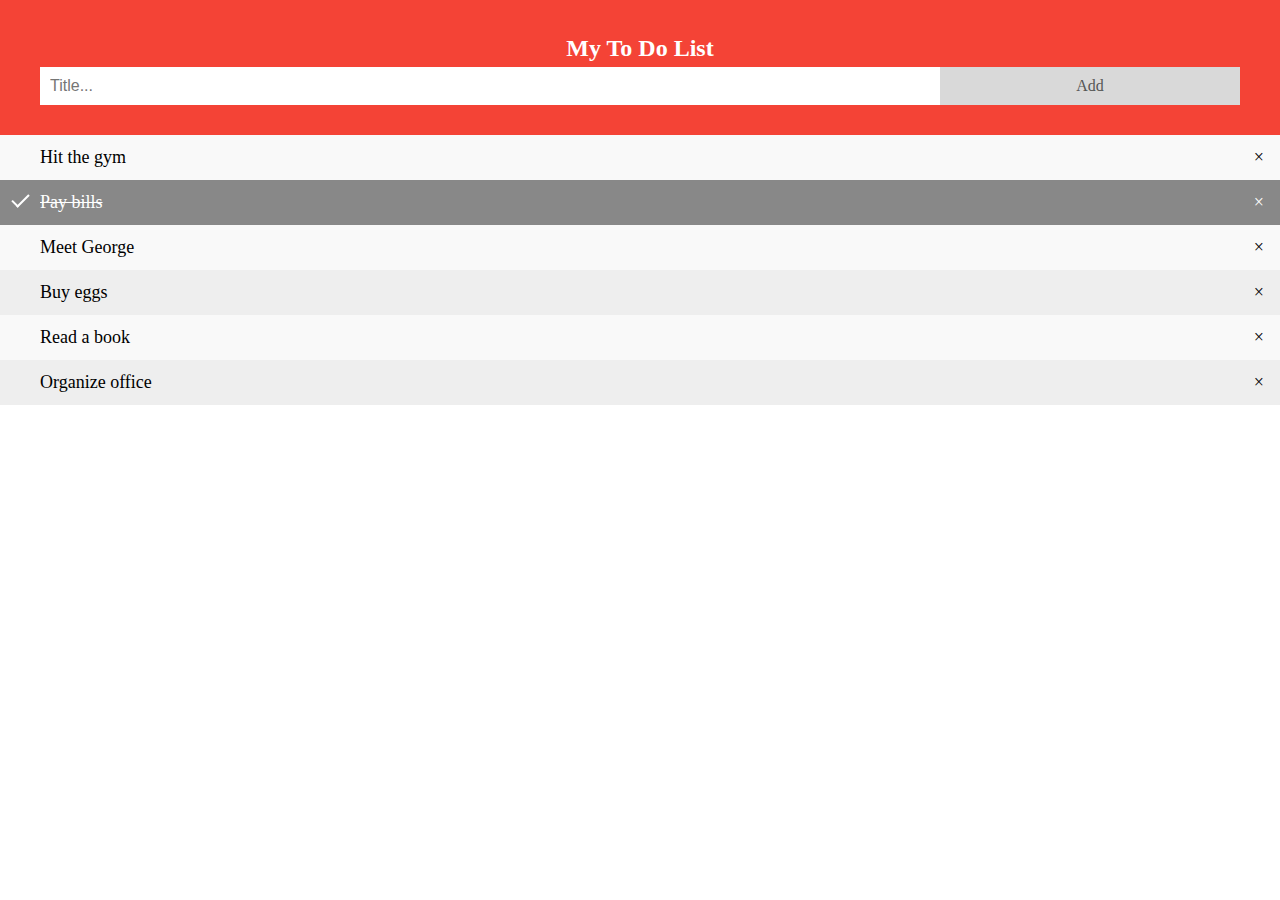
<file: Todo-List/w3schools-todo-list.html>
<!DOCTYPE html>
<html>
<head>
<meta name="viewport" content="width=device-width, initial-scale=1">
<style>
body {
  margin: 0;
  min-width: 250px;
}

/* Include the padding and border in an element's total width and height */
* {
  box-sizing: border-box;
}

/* Remove margins and padding from the list */
ul {
  margin: 0;
  padding: 0;
}

/* Style the list items */
ul li {
  cursor: pointer;
  position: relative;
  padding: 12px 8px 12px 40px;
  list-style-type: none;
  background: #eee;
  font-size: 18px;
  transition: 0.2s;
  
  /* make the list items unselectable */
  -webkit-user-select: none;
  -moz-user-select: none;
  -ms-user-select: none;
  user-select: none;
}

/* Set all odd list items to a different color (zebra-stripes) */
ul li:nth-child(odd) {
  background: #f9f9f9;
}

/* Darker background-color on hover */
ul li:hover {
  background: #ddd;
}

/* When clicked on, add a background color and strike out text */
ul li.checked {
  background: #888;
  color: #fff;
  text-decoration: line-through;
}

/* Add a "checked" mark when clicked on */
ul li.checked::before {
  content: '';
  position: absolute;
  border-color: #fff;
  border-style: solid;
  border-width: 0 2px 2px 0;
  top: 10px;
  left: 16px;
  transform: rotate(45deg);
  height: 15px;
  width: 7px;
}

/* Style the close button */
.close {
  position: absolute;
  right: 0;
  top: 0;
  padding: 12px 16px 12px 16px;
}

.close:hover {
  background-color: #f44336;
  color: white;
}

/* Style the header */
.header {
  background-color: #f44336;
  padding: 30px 40px;
  color: white;
  text-align: center;
}

/* Clear floats after the header */
.header:after {
  content: "";
  display: table;
  clear: both;
}

/* Style the input */
input {
  margin: 0;
  border: none;
  border-radius: 0;
  width: 75%;
  padding: 10px;
  float: left;
  font-size: 16px;
}

/* Style the "Add" button */
.addBtn {
  padding: 10px;
  width: 25%;
  background: #d9d9d9;
  color: #555;
  float: left;
  text-align: center;
  font-size: 16px;
  cursor: pointer;
  transition: 0.3s;
  border-radius: 0;
}

.addBtn:hover {
  background-color: #bbb;
}
</style>
</head>
<body>

<div id="myDIV" class="header">
  <h2 style="margin:5px">My To Do List</h2>
  <input type="text" id="myInput" placeholder="Title...">
  <span onclick="newElement()" class="addBtn">Add</span>
</div>

<ul id="myUL">
  <li>Hit the gym</li>
  <li class="checked">Pay bills</li>
  <li>Meet George</li>
  <li>Buy eggs</li>
  <li>Read a book</li>
  <li>Organize office</li>
</ul>

<script>
// Create a "close" button and append it to each list item
var myNodelist = document.getElementsByTagName("LI");
var i;
for (i = 0; i < myNodelist.length; i++) {
  var span = document.createElement("SPAN");
  var txt = document.createTextNode("\u00D7");
  span.className = "close";
  span.appendChild(txt);
  myNodelist[i].appendChild(span);
}

// Click on a close button to hide the current list item
var close = document.getElementsByClassName("close");
var i;
for (i = 0; i < close.length; i++) {
  close[i].onclick = function() {
    var div = this.parentElement;
    div.style.display = "none";
  }
}

// Add a "checked" symbol when clicking on a list item
var list = document.querySelector('ul');
list.addEventListener('click', function(ev) {
  if (ev.target.tagName === 'LI') {
    ev.target.classList.toggle('checked');
  }
}, false);

// Create a new list item when clicking on the "Add" button
function newElement() {
  var li = document.createElement("li");
  var inputValue = document.getElementById("myInput").value;
  var t = document.createTextNode(inputValue);
  li.appendChild(t);
  if (inputValue === '') {
    alert("You must write something!");
  } else {
    document.getElementById("myUL").appendChild(li);
  }
  document.getElementById("myInput").value = "";

  var span = document.createElement("SPAN");
  var txt = document.createTextNode("\u00D7");
  span.className = "close";
  span.appendChild(txt);
  li.appendChild(span);

  for (i = 0; i < close.length; i++) {
    close[i].onclick = function() {
      var div = this.parentElement;
      div.style.display = "none";
    }
  }
}
</script>

</body>
</html>
</file>
<file: metaDesign/assets/css/style.css>
@import url("https://fonts.googleapis.com/css2?family=Lato:wght@300;400;700&display=swap");
html,
body {
  font-family: "Lato", sans-serif;
  overflow-x: hidden;
}

.book-visit {
  padding: 40px 0 80px;
}

.book-visit .upcoming-activities {
  border: 3px solid #ebebeb;
}

.book-visit .upcoming-activities .card-head {
  padding: 12px 20px;
  border-bottom: 2px solid #ebebeb;
}

.book-visit .upcoming-activities .card-head h3 {
  font-size: 26px;
  font-weight: 700;
  color: #95932a;
}

.book-visit .upcoming-activities .card-head .btn-light {
  background-color: #ebebeb;
  color: #bdba35;
}

.book-visit .upcoming-activities .saved-item {
  display: -webkit-box;
  display: -webkit-flex;
  display: -ms-flexbox;
  display: flex;
  -webkit-box-pack: justify;
  -webkit-justify-content: space-between;
      -ms-flex-pack: justify;
          justify-content: space-between;
  -webkit-box-align: center;
  -webkit-align-items: center;
      -ms-flex-align: center;
          align-items: center;
  padding: 12px 20px;
  border-bottom: 2px solid #ebebeb;
}

.book-visit .upcoming-activities .saved-item .left-side h4 {
  font-size: 20px;
  font-weight: 700;
  color: #484848;
  margin-bottom: 4px;
}

.book-visit .upcoming-activities .saved-item .left-side span {
  color: #b8b8b8;
}

.book-visit .upcoming-activities .saved-item .right-side {
  display: -webkit-box;
  display: -webkit-flex;
  display: -ms-flexbox;
  display: flex;
  -webkit-box-align: center;
  -webkit-align-items: center;
      -ms-flex-align: center;
          align-items: center;
}

.book-visit .upcoming-activities .saved-item .right-side .circle-check {
  display: -webkit-box;
  display: -webkit-flex;
  display: -ms-flexbox;
  display: flex;
  -webkit-box-pack: center;
  -webkit-justify-content: center;
      -ms-flex-pack: center;
          justify-content: center;
  -webkit-box-align: center;
  -webkit-align-items: center;
      -ms-flex-align: center;
          align-items: center;
  width: 32px;
  height: 32px;
  border-radius: 50%;
  background-color: #bdba35;
  color: #ebebeb;
  margin-right: 20px;
}

.book-visit .upcoming-activities .saved-item .right-side .dropdown .dropdown-toggle {
  color: #95932a;
  -webkit-box-shadow: none;
          box-shadow: none;
}

.book-visit .upcoming-activities .saved-item .right-side .dropdown .dropdown-toggle::after {
  display: none;
}

.book-visit .upcoming-activities .saved-item .right-side .dropdown .dropdown-item:active {
  background-color: #bdba35;
}

.modal .modal-content .modal-header {
  background-color: #bdba35;
  color: #ebebeb;
  padding: 8px 16px;
}

.modal .modal-content .modal-header button {
  color: #ffffff;
  outline: none;
}

.modal .modal-content .modal-body label {
  font-size: 14px;
  font-weight: 600;
  margin-bottom: 0;
}

.modal .modal-content .modal-body .form-control {
  padding-left: 0;
  padding-top: 0;
  border: none;
  border-bottom: 2px solid #ebebeb;
  -webkit-box-shadow: none;
          box-shadow: none;
}

.modal .modal-content .modal-footer {
  border-top: none;
}

.modal .modal-content .modal-footer .btn-outline-light {
  border-color: #bdba35;
  color: #bdba35;
  margin-right: 12px;
}

.modal .modal-content .modal-footer .btn-light {
  background-color: #bdba35;
  color: #ffffff;
  border-color: #bdba35;
}
</file>
<file: Todo-List/todo-list-layout.css>
@media(min-width: 1320px) {
    .container {
        max-width: 1230px;
    }
}

@media(min-width: 1580px) {
    .container {
        max-width: 1440px;
    }
}

@media(min-width: 1920px) {
    .container {
        max-width: 1840px;
    }
}

@media(min-width: 2560px) {
    .container {
        max-width: 2360px;
    }
}

.todo-list-container {
    background-color: #bed0e8c4;
    min-height: calc(100vh - 200px);
}

.overlayStyle {
    position: absolute;
    background-color: rgba(0, 0, 0, 0.9);
    height: calc(100% - 85px);
    width: 100%;
    top: 85px;
    left: 0;
}

.overlay-close {
    position: absolute;
    top: 0px;
    right: 0px;
    color: #fff;
    font-size: 24px;
    background: none;
    border: none;
}

.overlay-close:focus {
    outline: none;
}

.update-button {
    display: none;
}

.notify-button:focus {
    box-shadow: none;
}

.task-list-header h2 {
    color: #002856;
}

.task-list-header .bell-outer {
    position: relative;
}

.task-list-header .circle-outer {
    position: absolute;
    right: 0px;
    bottom: 12px;
    color: #dd4045;
    font-size: 12px;
    /* display: none; */
}

.task-list-header .circle-outer-display {
    display: block;
}

.priority-label {
    top: -30px;
    left: 50%;
    transform: translateX(-50%);
}

.priority-action {
    border-left: 2px solid black;
    padding-left: 20px;
    margin-left: 12px;
}

#taskList .task-item.hide-task {
    display: none !important;
}

.task-content p {
    color: #191c1f;
}

#todoContainer .dropleft .dropdown-toggle::before {
    display: none;
}



.task-list-header .option-buttons-container .dropdown-menu .dropdown-item {
    background-color: #253b50;
    margin: 4px 0;
    border-radius: 4px;
}

.task-list-header .option-buttons-container .dropdown-menu .dropdown-item p {
    color: #fff;
}

.task-list-header .option-buttons-container .dropdown-menu .hide-task-notify {
    display: none !important;
}

.background-banner {
    background-image: url('milky-way.jpg');
    /* background-position: right bottom, left top; */
    background-repeat: repeat;
    min-height: 100vh;
}

/* Image by <a href="https://pixabay.com/users/DarkWorkX-1664300/?utm_source=link-attribution&amp;utm_medium=referral&amp;utm_campaign=image&amp;utm_content=3645269">DarkWorkX</a> from <a href="https://pixabay.com/?utm_source=link-attribution&amp;utm_medium=referral&amp;utm_campaign=image&amp;utm_content=3645269">Pixabay</a> */
.theme-text-color {
    color: #bed0e8;
}
</file>
